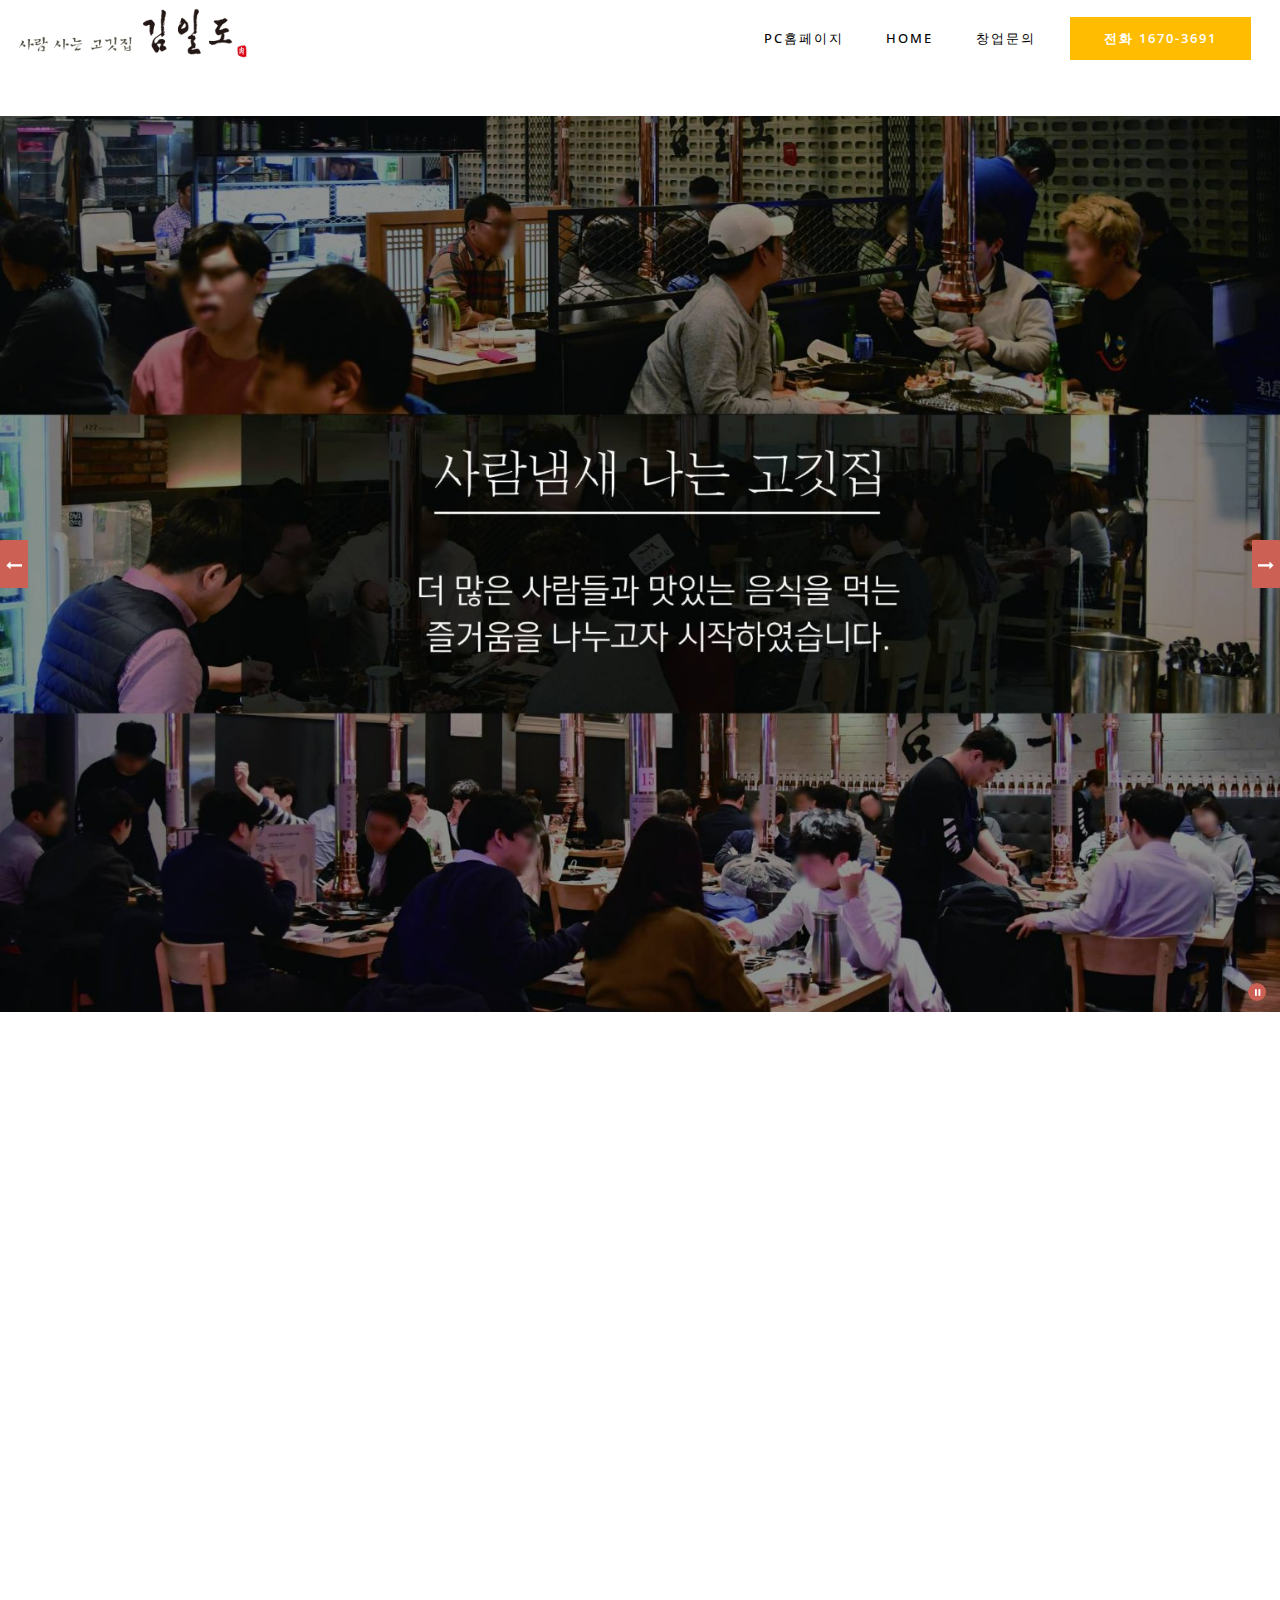
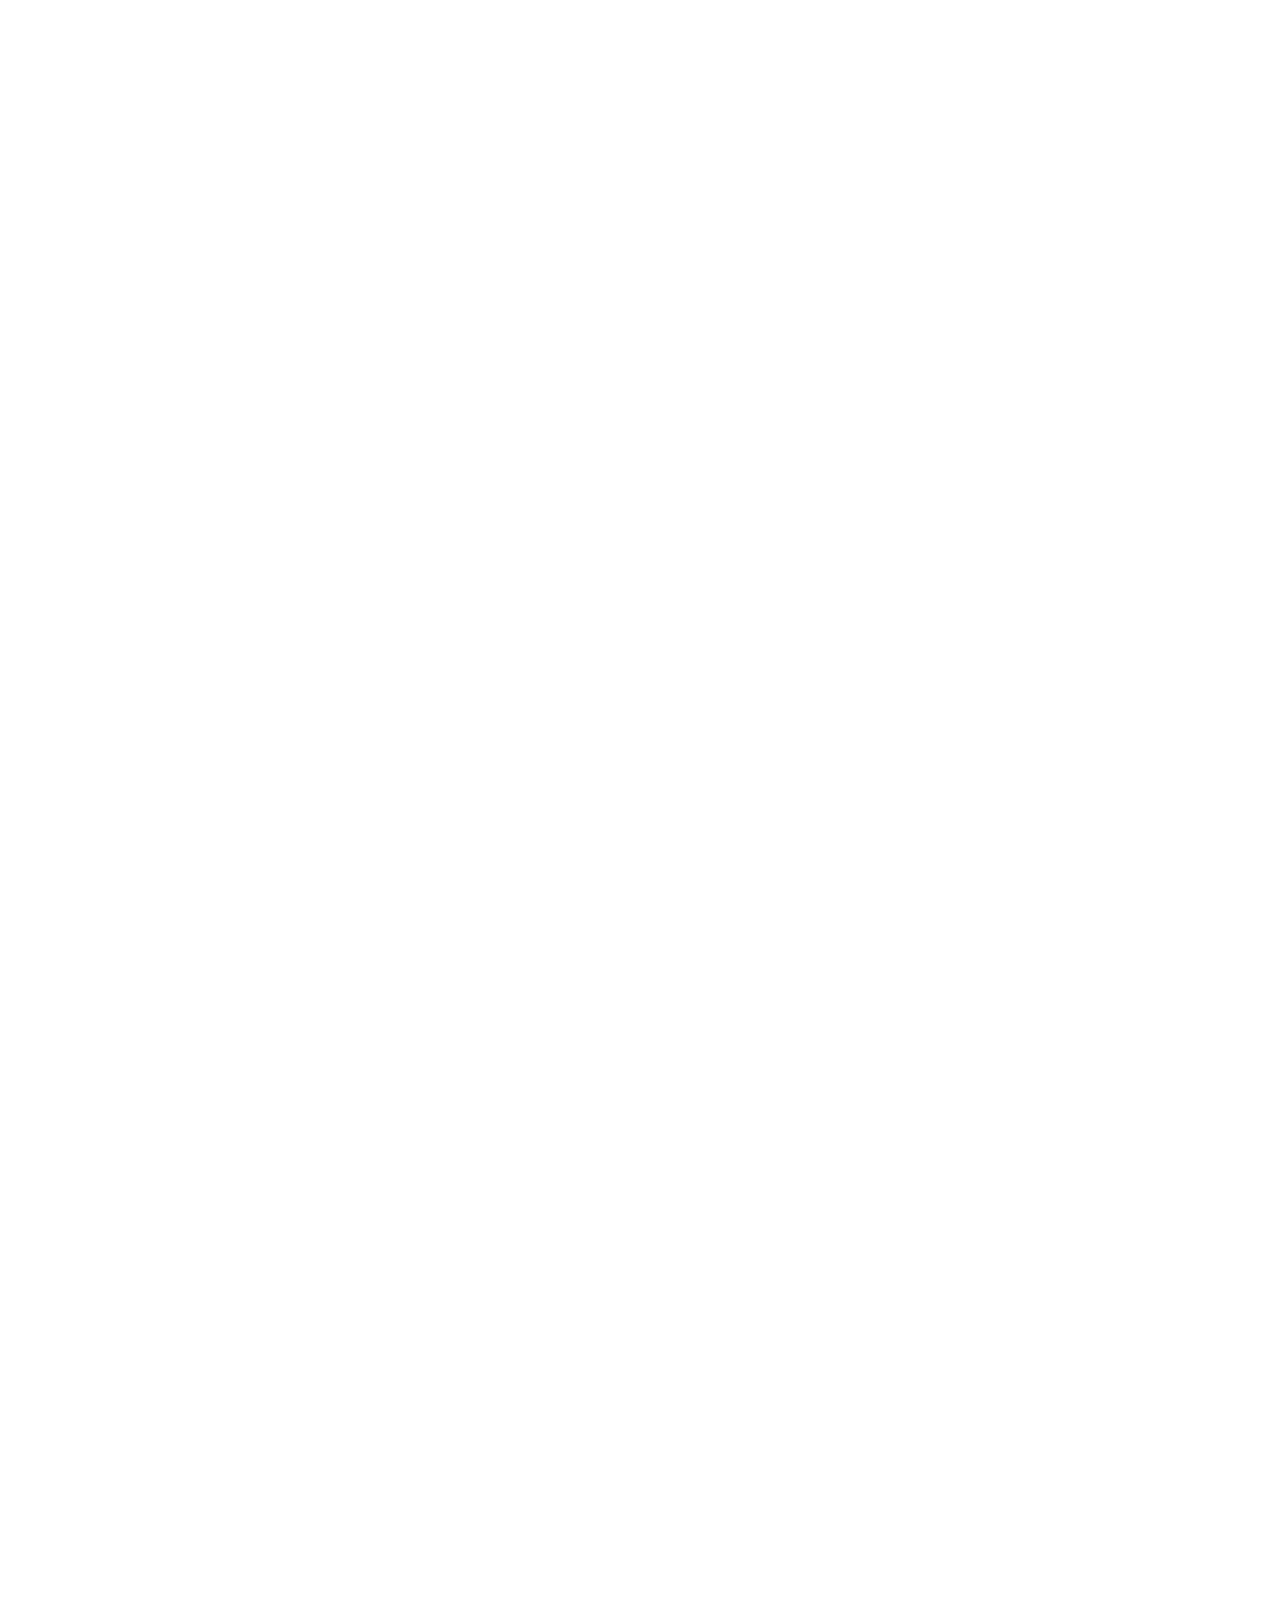
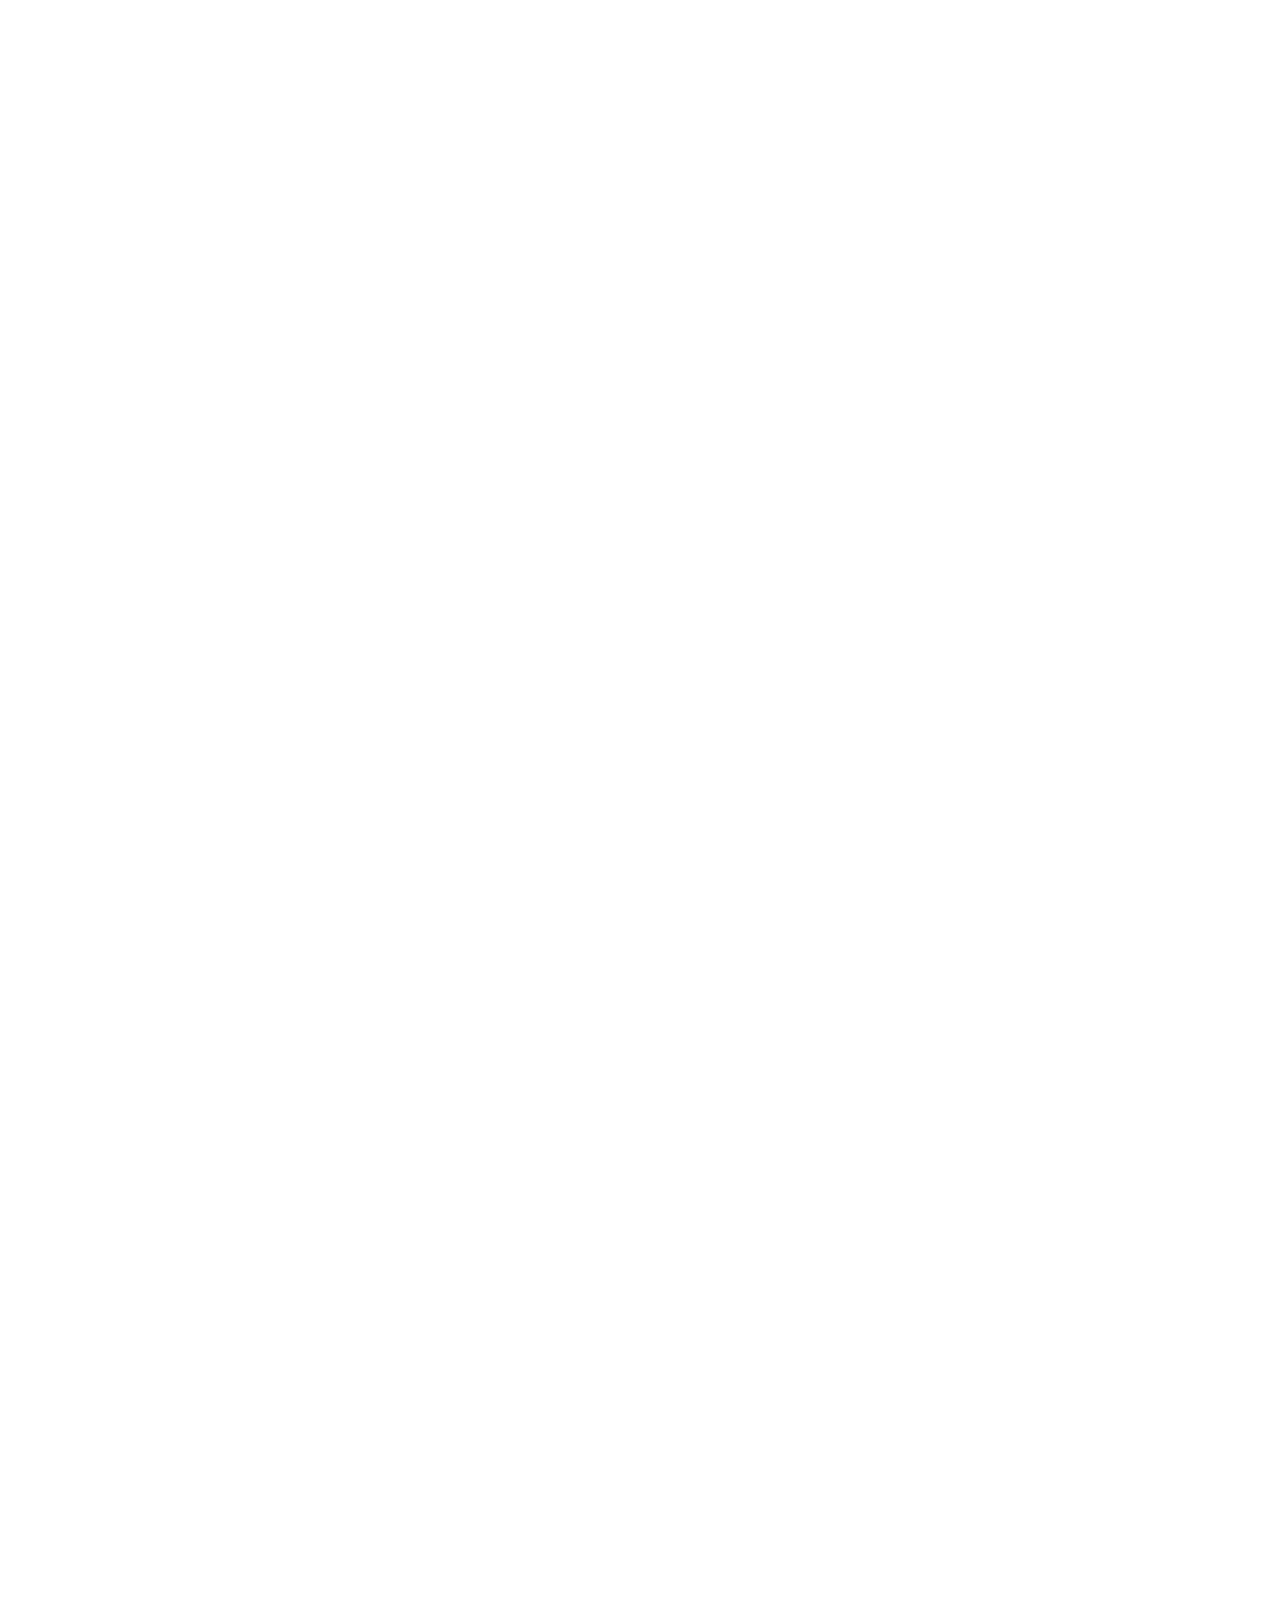
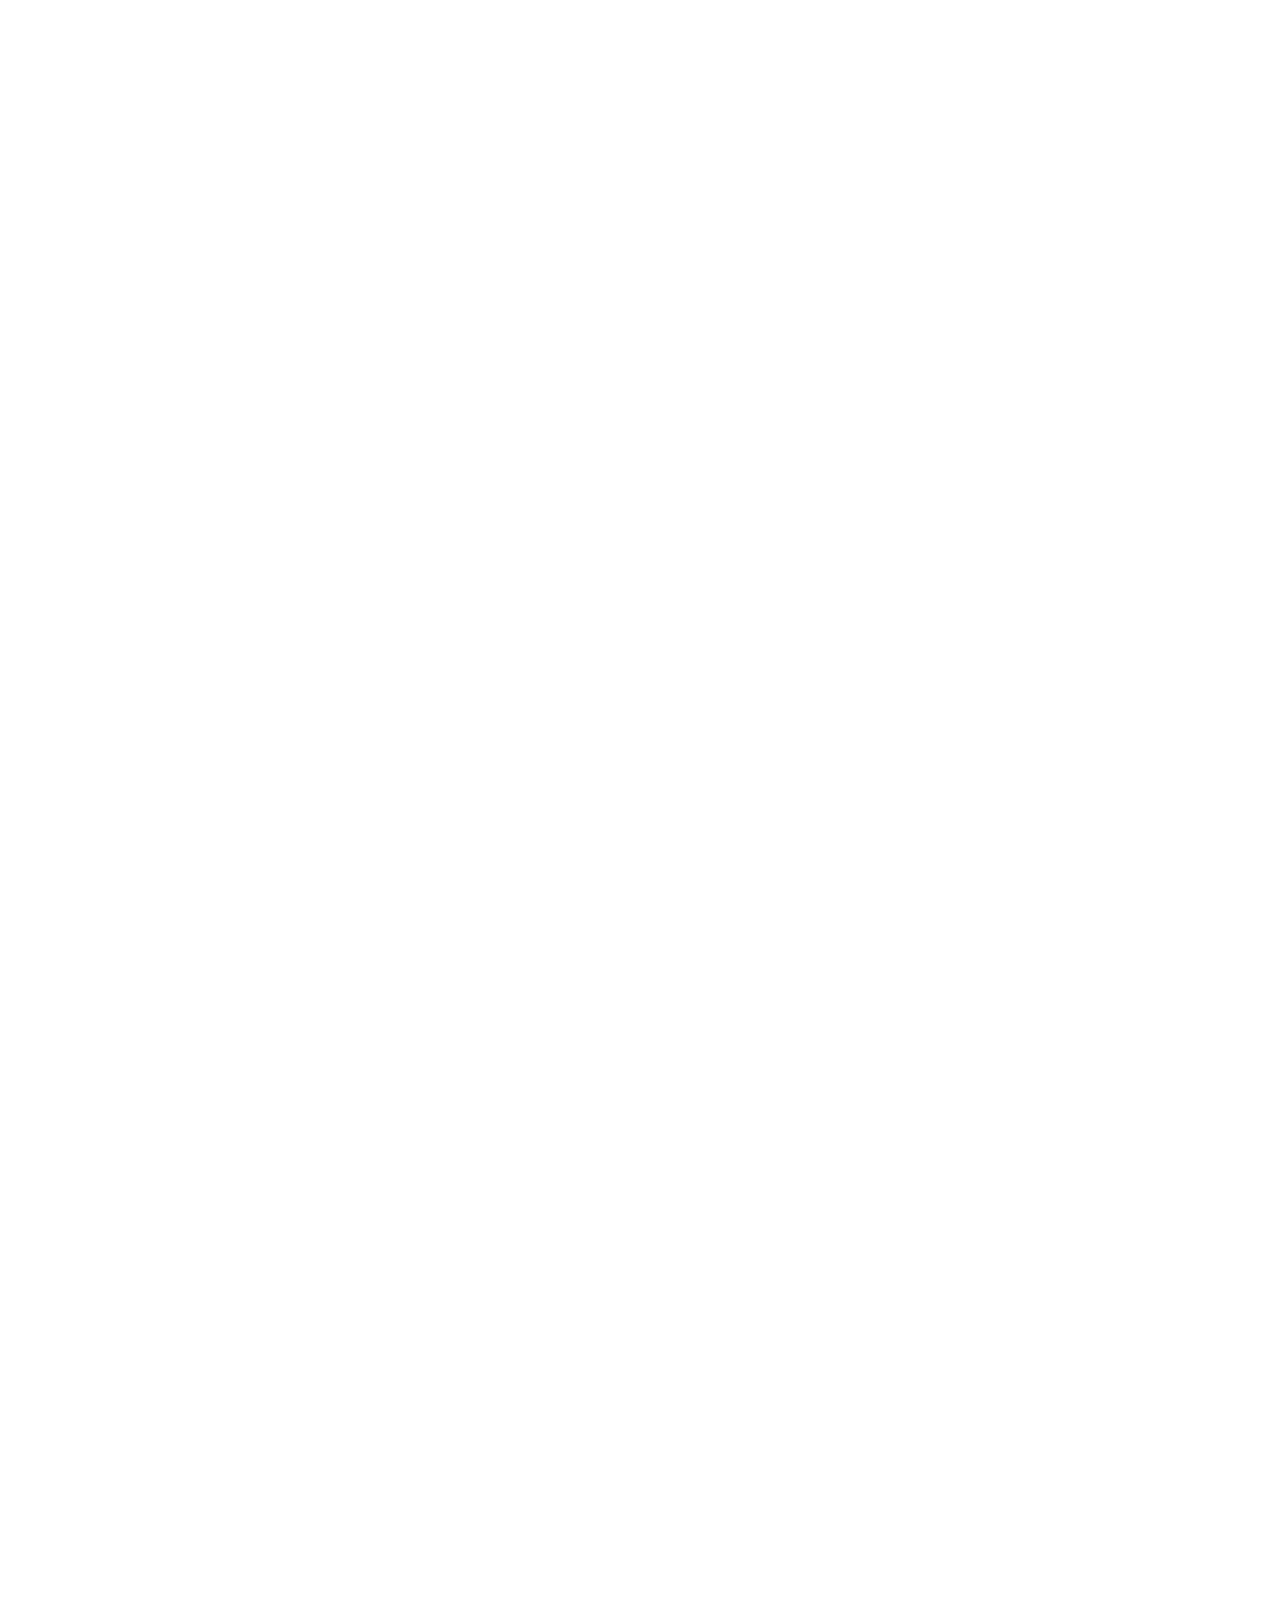
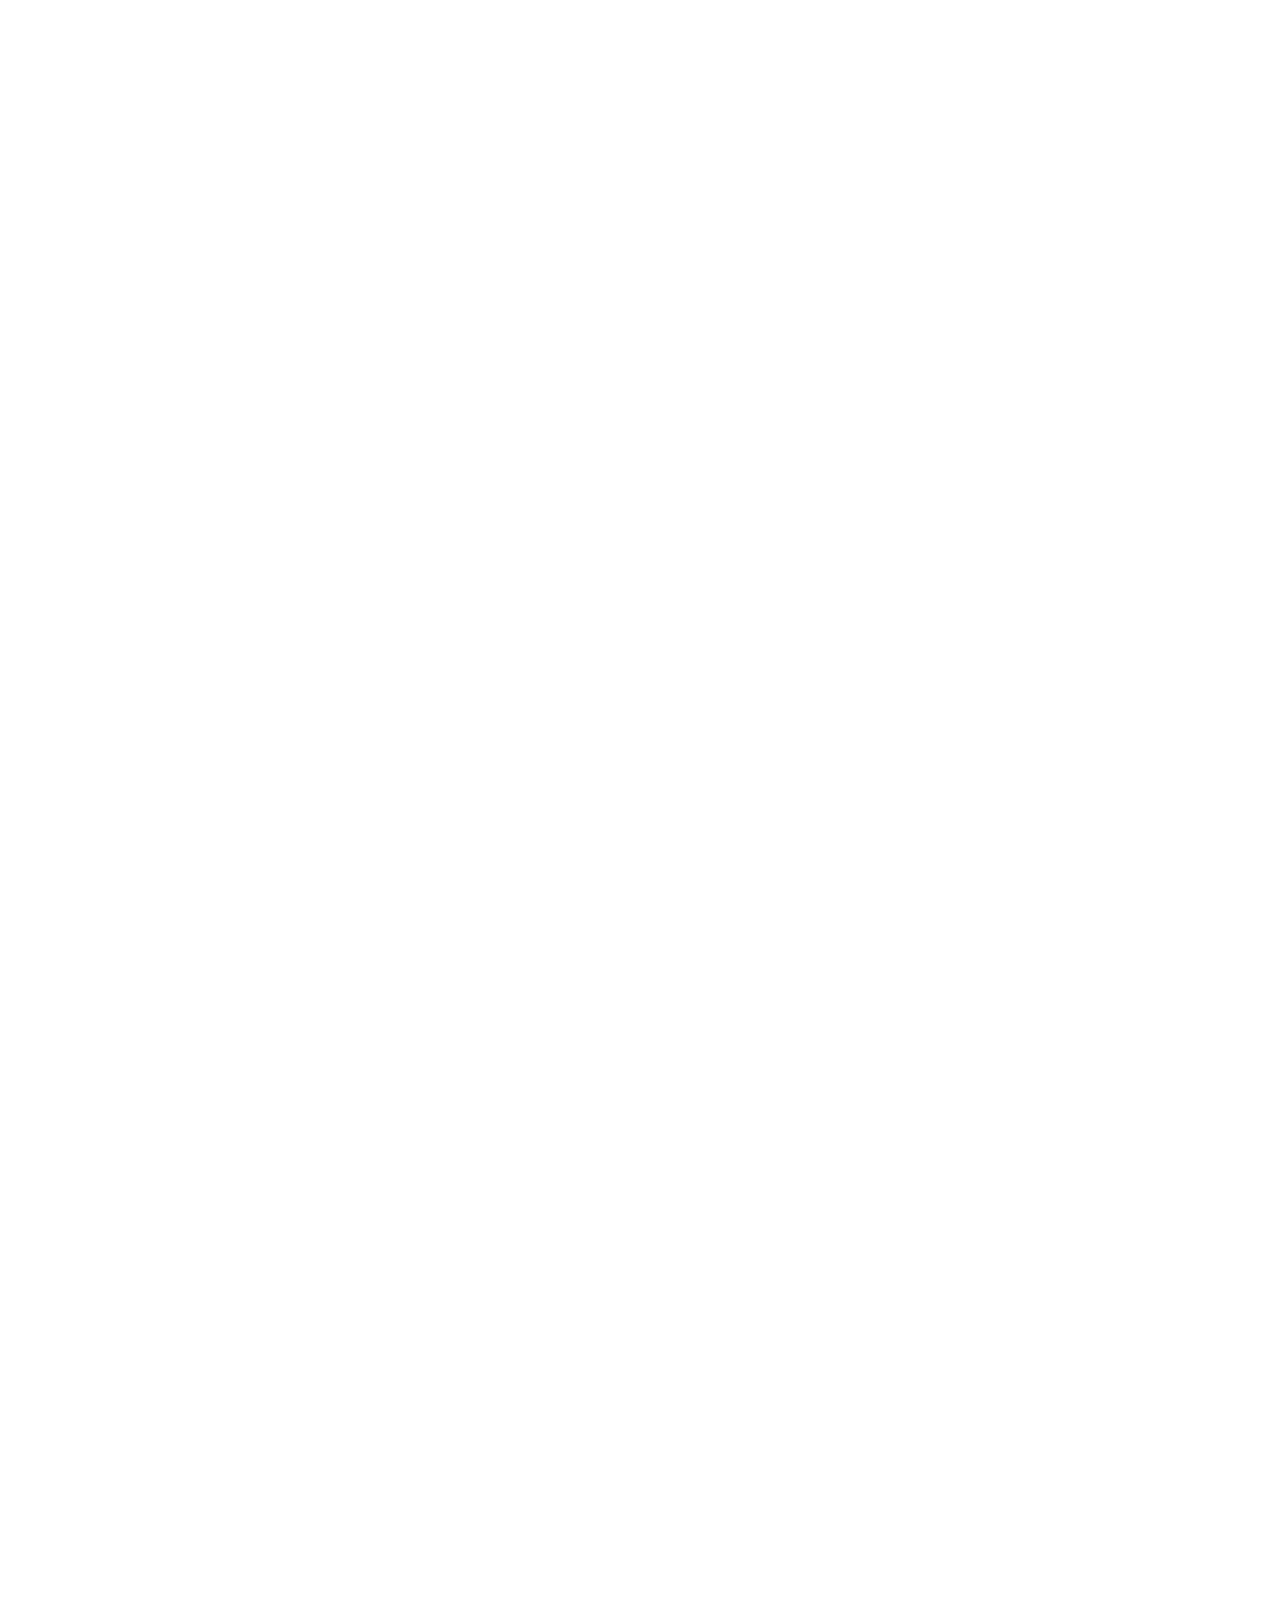
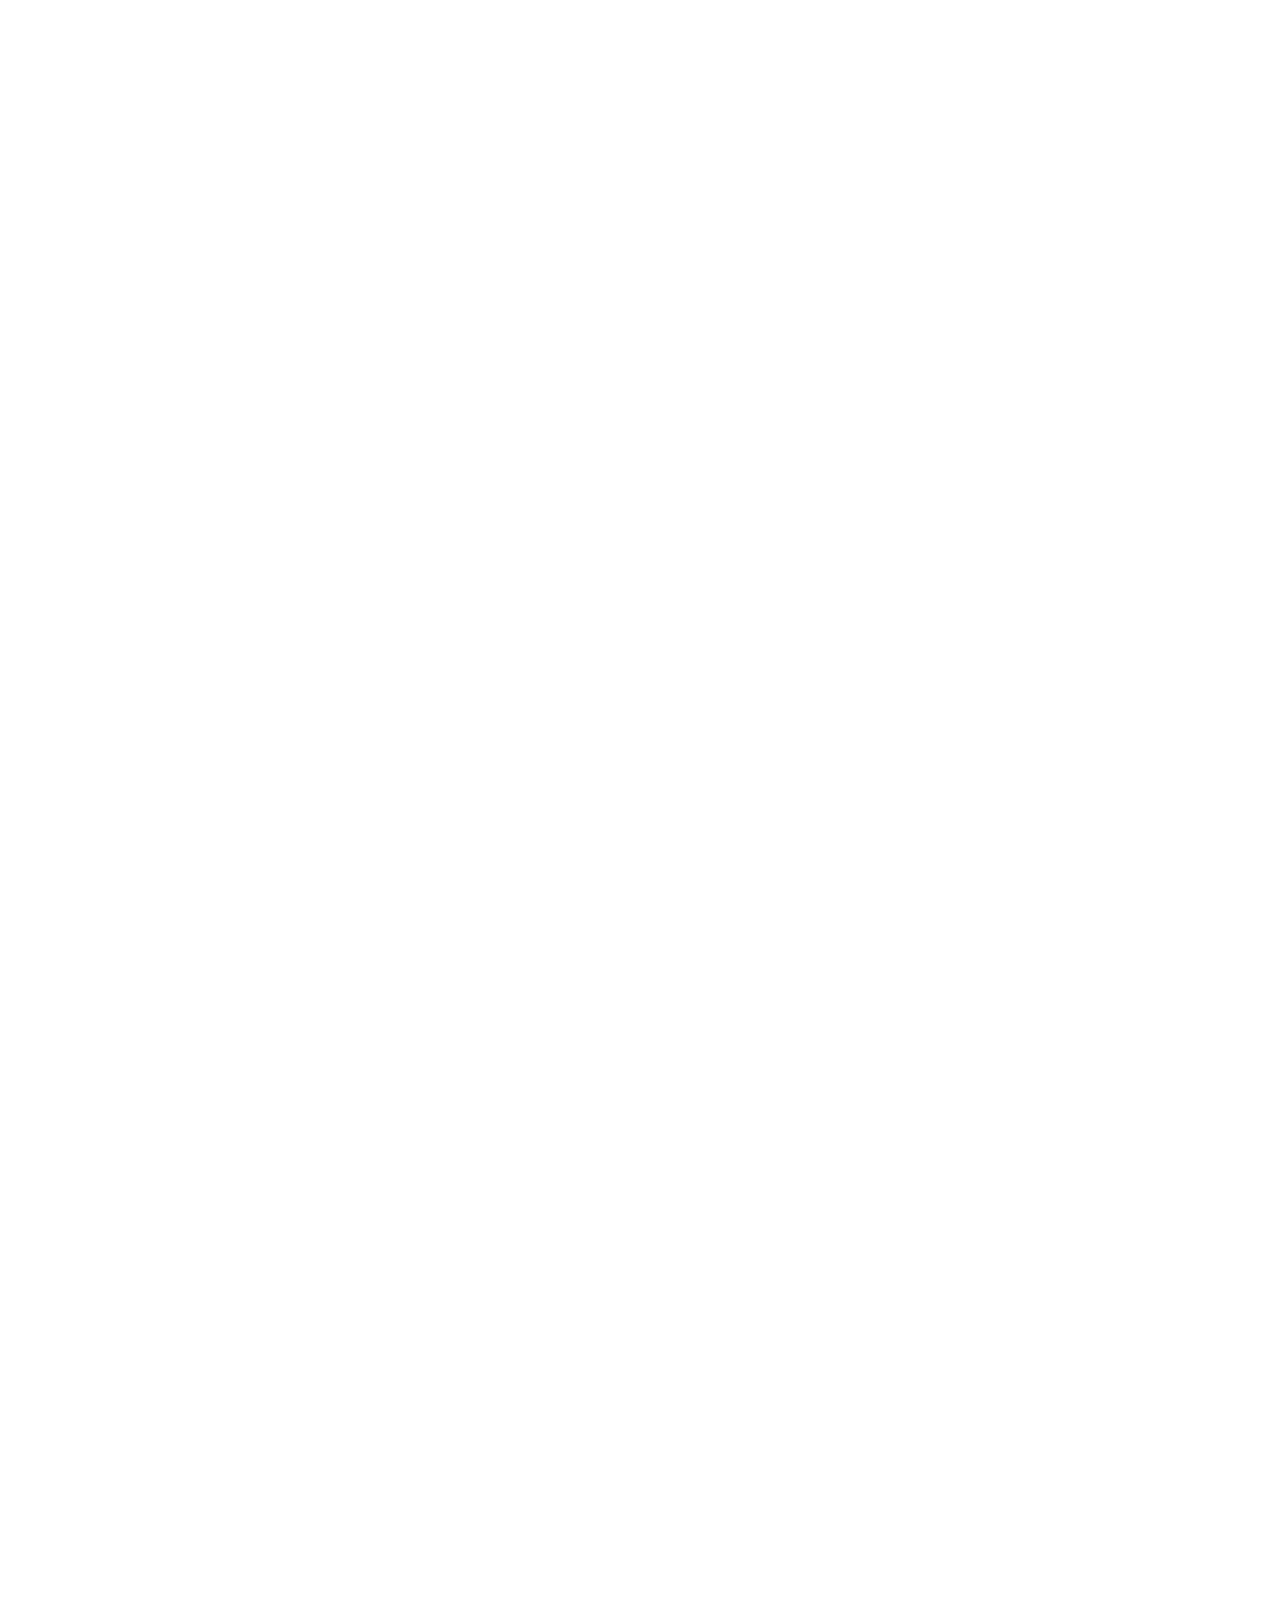
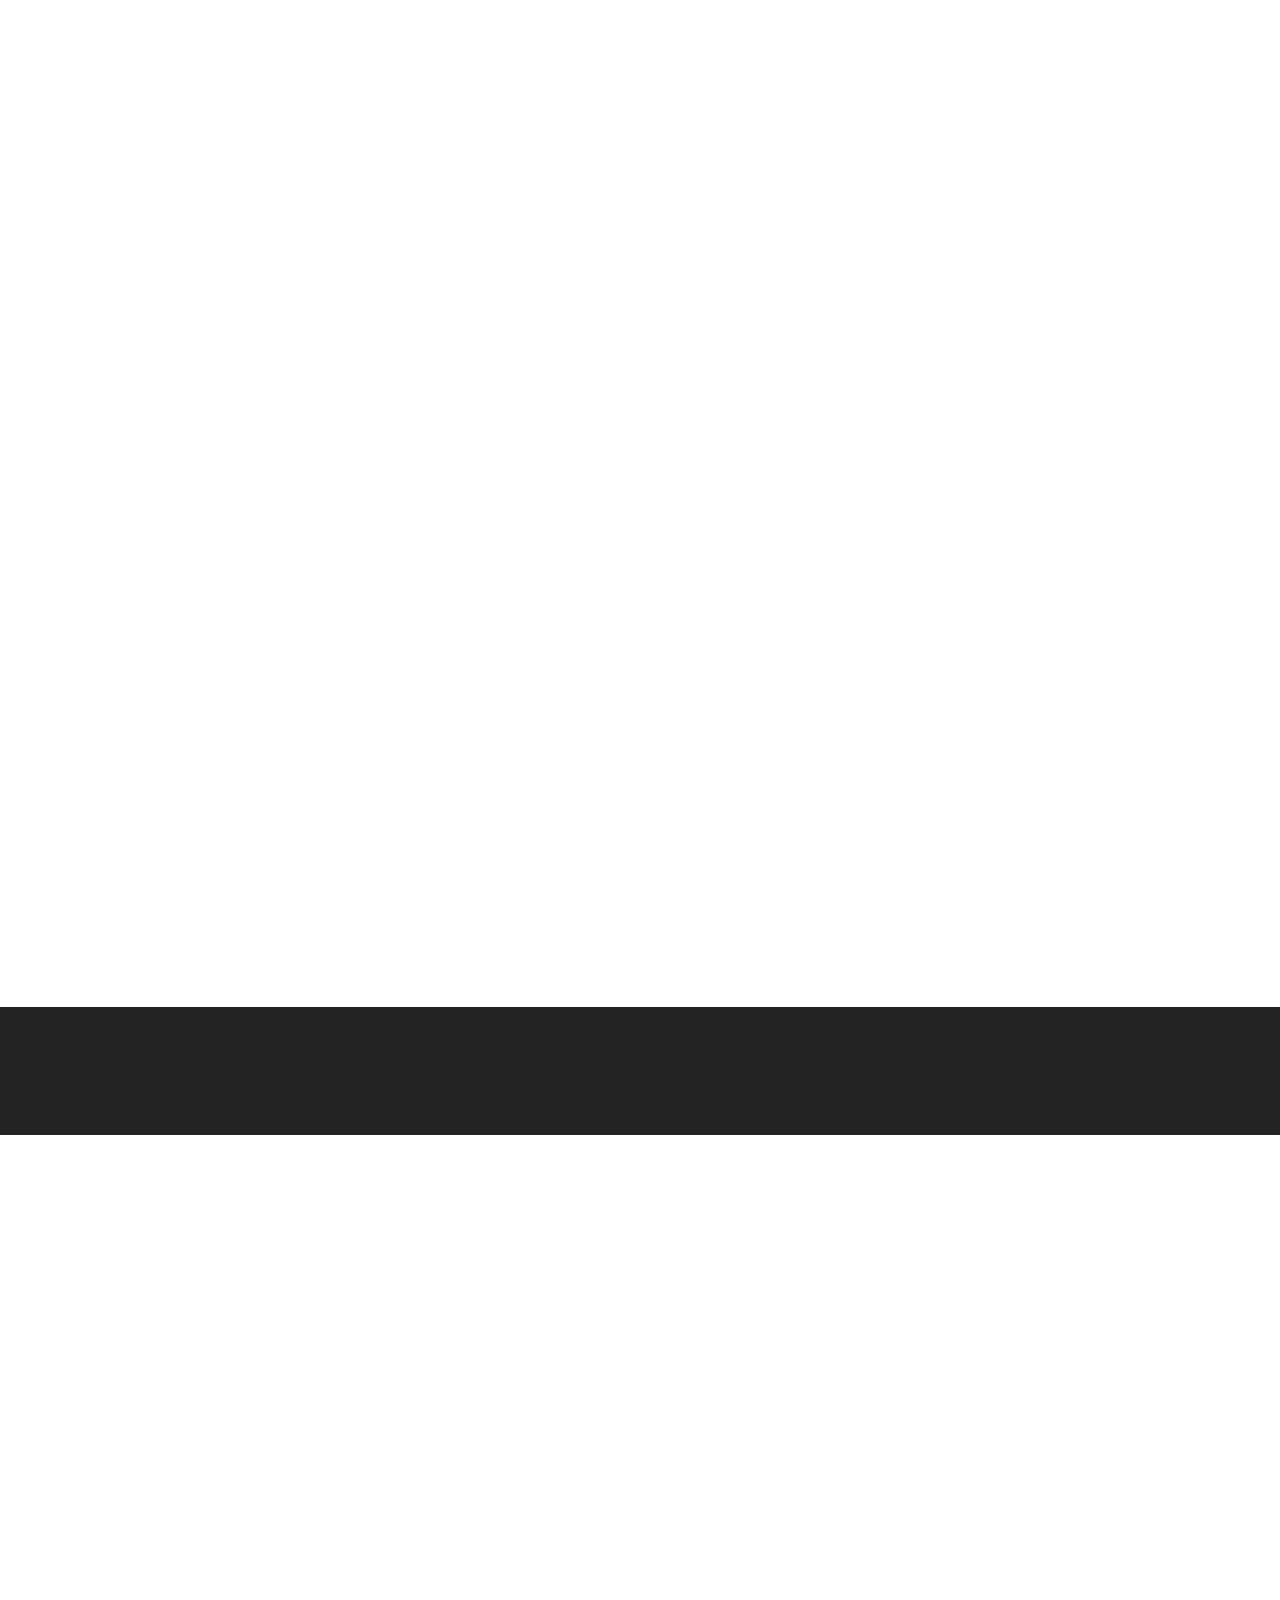
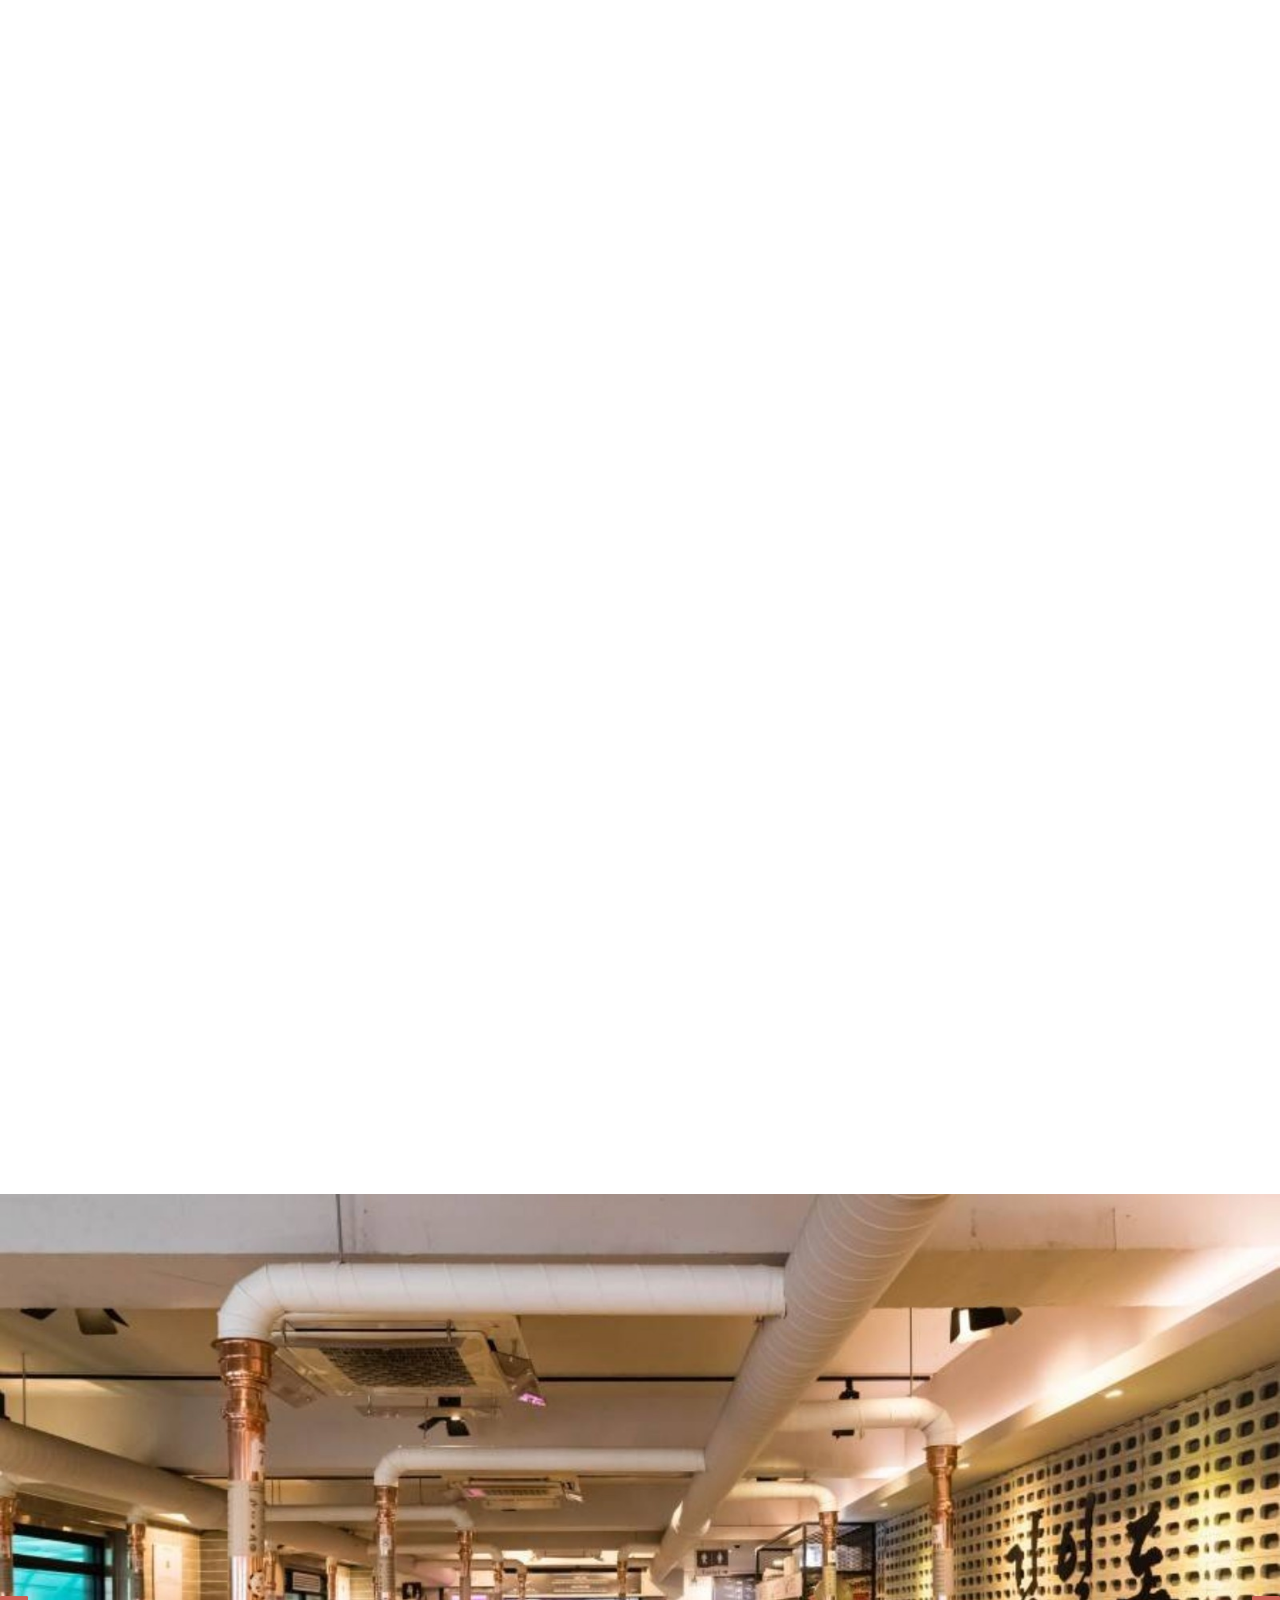
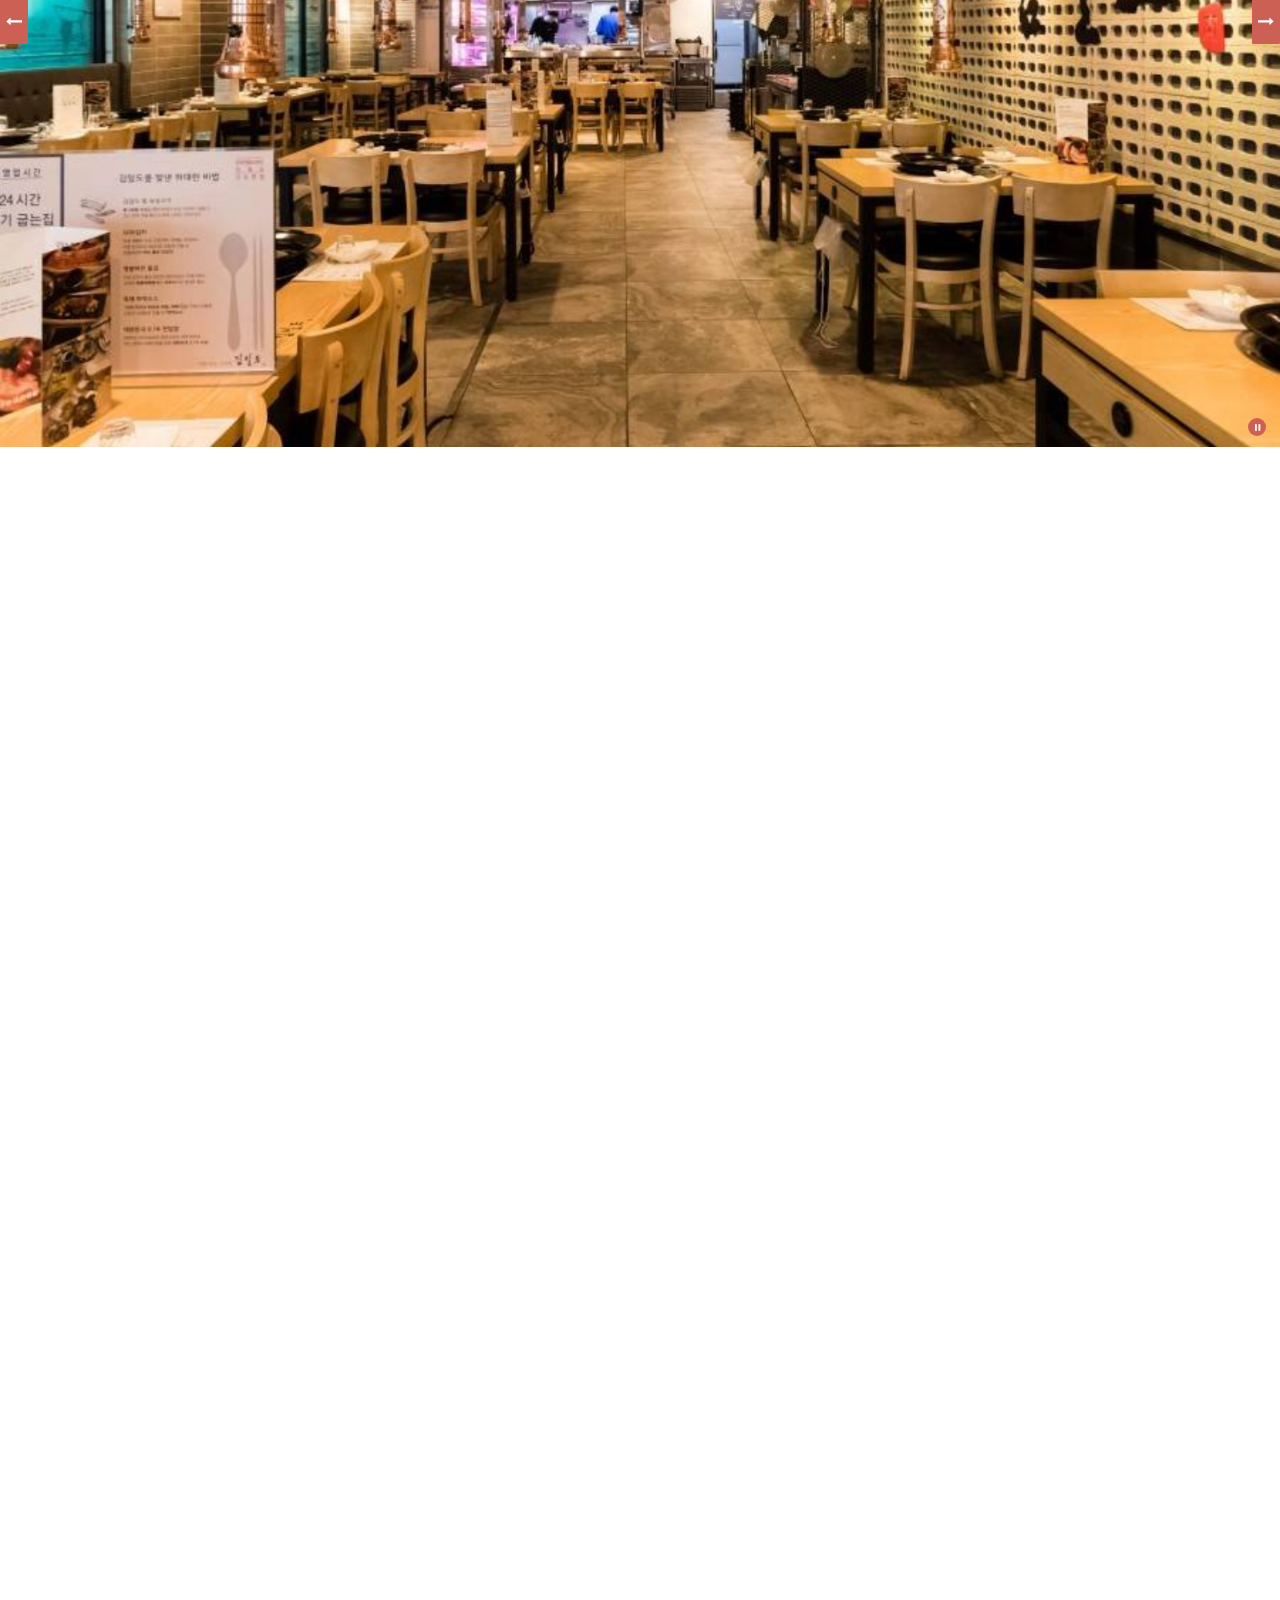
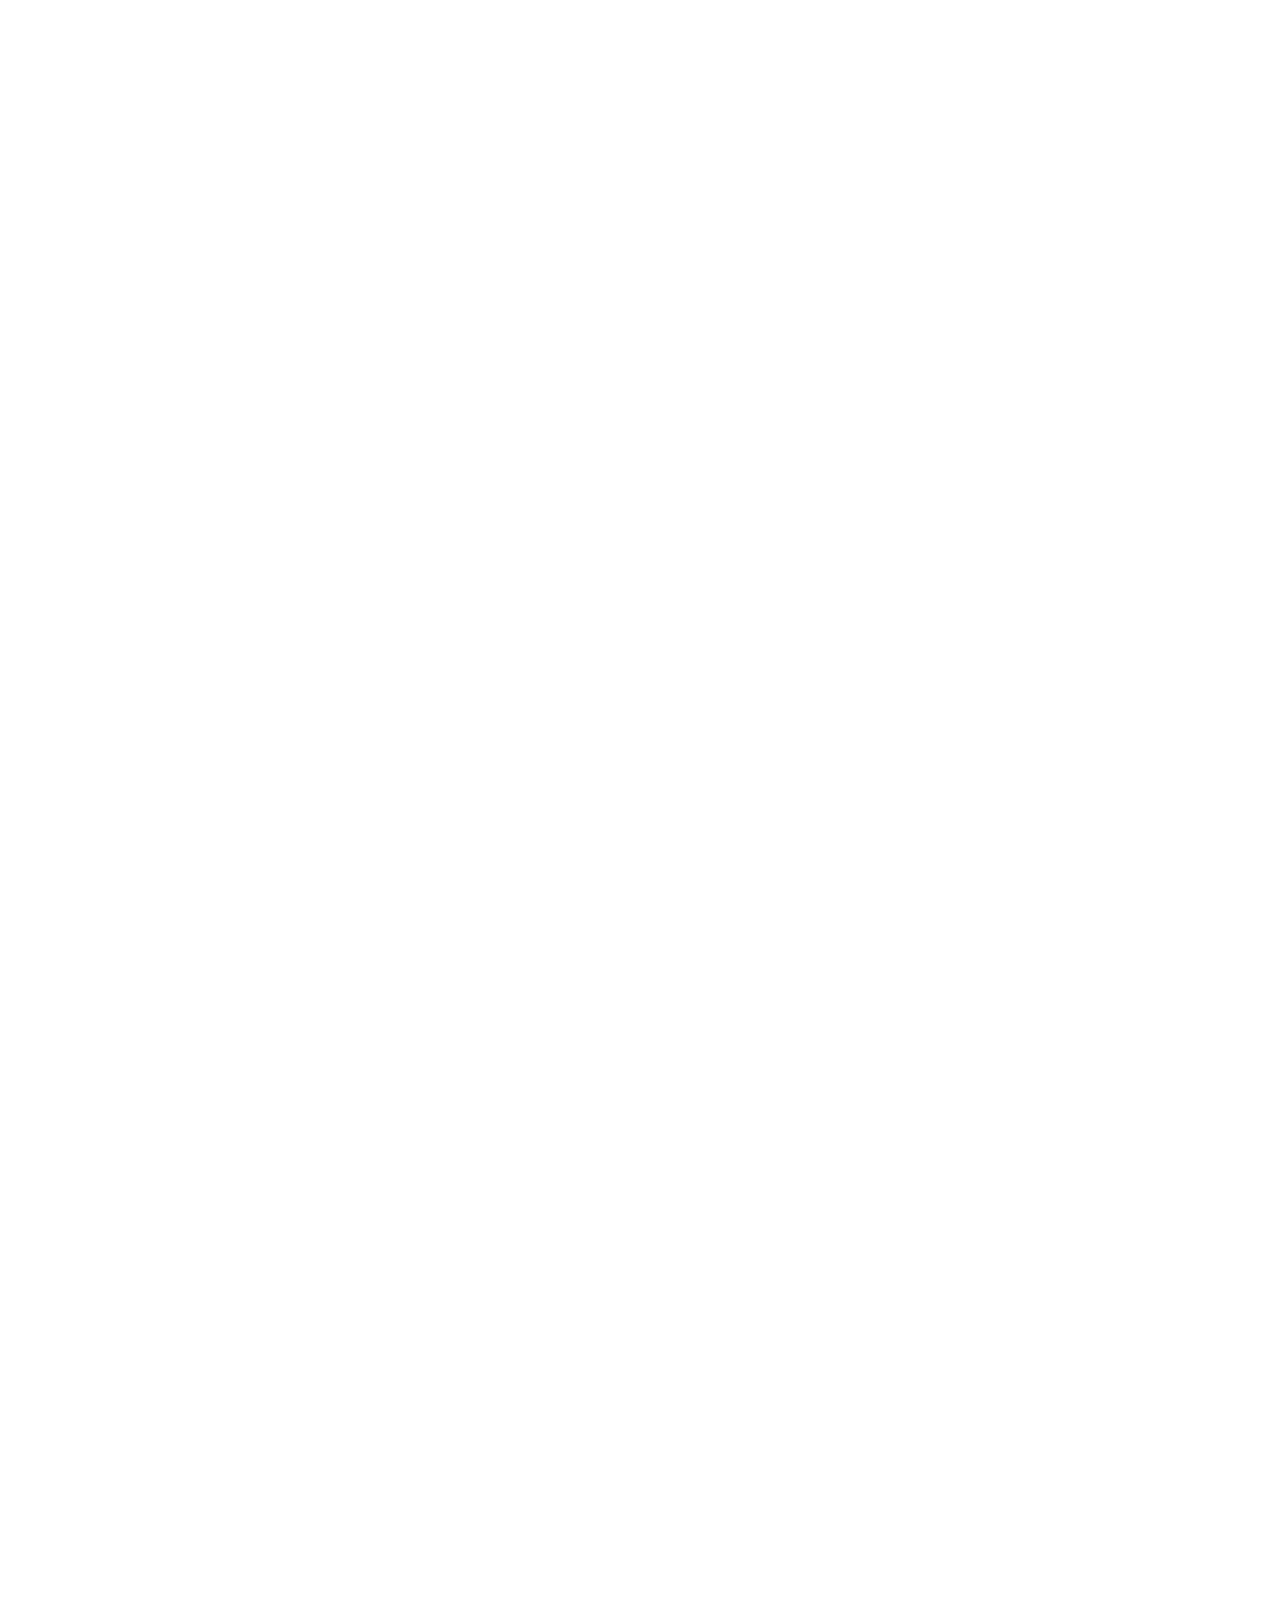
<file: index.html>
<!DOCTYPE html>
<html >
<head>
  <!-- Site made with Mobirise Website Builder v4.7.2, https://mobirise.com -->
  <meta charset="UTF-8">
  <meta http-equiv="X-UA-Compatible" content="IE=edge">
  <meta name="generator" content="Mobirise v4.7.2, mobirise.com">
  <meta name="viewport" content="width=device-width, initial-scale=1, minimum-scale=1">
  <link rel="shortcut icon" href="assets/images/640x480.png" type="image/x-icon">
  <meta name="description" content="">
  <title>Home</title>
  <link rel="stylesheet" href="assets/web/assets/mobirise-icons/mobirise-icons.css">
  <link rel="stylesheet" href="assets/tether/tether.min.css">
  <link rel="stylesheet" href="assets/bootstrap/css/bootstrap.min.css">
  <link rel="stylesheet" href="assets/bootstrap/css/bootstrap-grid.min.css">
  <link rel="stylesheet" href="assets/bootstrap/css/bootstrap-reboot.min.css">
  <link rel="stylesheet" href="assets/dropdown/css/style.css">
  <link rel="stylesheet" href="assets/animate.css/animate.min.css">
  <link rel="stylesheet" href="assets/theme/css/style.css">
  <link rel="stylesheet" href="assets/wowslider-init/style.css">
  <link rel="stylesheet" href="assets/mobirise/css/mbr-additional.css" type="text/css">
  
  
  <!-- Facebook Pixel Code -->
<script>
!function(f,b,e,v,n,t,s){if(f.fbq)return;n=f.fbq=function(){n.callMethod?
n.callMethod.apply(n,arguments):n.queue.push(arguments)};if(!f._fbq)f._fbq=n;
n.push=n;n.loaded=!0;n.version='2.0';n.queue=[];t=b.createElement(e);t.async=!0;
t.src=v;s=b.getElementsByTagName(e)[0];s.parentNode.insertBefore(t,s)}(window,
document,'script','https://connect.facebook.net/en_US/fbevents.js');
fbq('init', '334374096729986');
fbq('track', 'PageView');
</script>
<noscript><img height="1" width="1" style="display:none"
src="https://www.facebook.com/tr?id=334374096729986&ev=PageView&noscript=1"
/></noscript>
<!-- DO NOT MODIFY -->
<!-- End Facebook Pixel Code -->
<link rel="stylesheet" href = "assets/wowslider-init/boundary/style.css"></link><link rel="stylesheet" href = "assets/wowslider-init/boundary/style.css"></link></head>
<body>

<!-- Google Analytics -->
<!-- Global site tag (gtag.js) - Google Analytics -->
<script async src="https://www.googletagmanager.com/gtag/js?id=UA-93839439-11"></script>
<script>
  window.dataLayer = window.dataLayer || [];
  function gtag(){dataLayer.push(arguments);}
  gtag('js', new Date());

  gtag('config', 'UA-93839439-11');
</script>
<!-- /Google Analytics -->


  <section class="menu cid-qKVylOZzuR" once="menu" id="menu2-1l">

    
    

    <nav class="navbar navbar-dropdown navbar-fixed-top navbar-expand-lg">
        <div class="navbar-brand">
            <span class="navbar-logo">
                <a href="index.html">
                    <img src="assets/images/640x480.png" alt="Mobirise" title="" style="height: 3.8rem;">
                </a>
            </span>
            
        </div>
        <button class="navbar-toggler" type="button" data-toggle="collapse" data-target="#navbarSupportedContent" aria-controls="navbarNavAltMarkup" aria-expanded="false" aria-label="Toggle navigation">
            <div class="hamburger">
                <span></span>
                <span></span>
                <span></span>
                <span></span>
            </div>
        </button>
      <div class="collapse navbar-collapse" id="navbarSupportedContent">
            <ul class="navbar-nav nav-dropdown" data-app-modern-menu="true"><li class="nav-item">
                    <a class="nav-link link text-black display-4" href="http://kimildo.com/">PC홈페이지</a>
                </li><li class="nav-item"><a class="nav-link link text-black display-4" href="index.html" target="_blank">HOME</a></li>
                
                <li class="nav-item">
                    <a class="nav-link link text-black display-4" href="db.html">창업문의</a>
                </li></ul>
            <div class="navbar-buttons mbr-section-btn"><a class="btn btn-md btn-primary display-4" href="tel:1670-3691">전화 1670-3691</a></div>
      </div>
    </nav>
</section>

<section class="mbr-section content2 cid-qMeovtK7iT" id="content2-3n">

    

    <div class="container">
        <div class="row justify-content-center">
            <div class="col-md-8 col-sm-12 text-section">
                <h1 class="mbr-fonts-style mbr-title align-left pb-3 display-2">WHY I LIKE PHOTOGRAPHY<br></h1>
                <h1 class="mbr-fonts-style mbr-text align-left display-7"></h1>
            </div>
        </div>
    </div>
</section>

<section class="mbr-wowslider-container mbr-section mbr-section__container carousel slide mbr-section-nopadding mbr-wowslider-container--boundary" data-ride="carousel" data-keyboard="false" data-wrap="true" data-interval="false" id="wowslider-3l" data-rv-view="4" style="background-color: rgb(255, 255, 255);">
    <div class="mbr-wowslider">
        <div class="ws_images">
            <ul>
                <li>
                    
                    <img src="assets/images/1-1542x1080.jpg" alt="title 1" title="title 1"> text 1
                </li><li>
                    
                    <img src="assets/images/2-1542x1080.jpg" alt="title 2" title="title 2"> text 2
                </li><li>
                    
                    <img src="assets/images/3-1542x1080.jpg" alt="title 3" title="title 3"> text 3
                </li><li>
                    
                    <img src="assets/images/4-1542x1080.jpg" alt="title 2" title="title 2"> text 2
                </li>
            </ul>
        </div>
        <div class="ws_bullets">
            <div>
                <a href="#" title="">
                    <span><img alt="slide1" src="assets/images/1-68x48.png"></span>
                </a><a href="#" title="">
                    <span><img alt="slide1" src="assets/images/2-68x48.png"></span>
                </a><a href="#" title="">
                    <span><img alt="slide1" src="assets/images/3-68x48.png"></span>
                </a><a href="#" title="">
                    <span><img alt="slide1" src="assets/images/4-68x48.png"></span>
                </a>
            </div>
        </div>
        <div class="ws_shadow"></div>
        <div class="mbr-wowslider-options">
            <div class="params" data-paddingbottom="0" data-anim-type="basic_linear" data-theme="boundary" data-autoplay="true" data-paddingtop="0" data-fullscreen="true" data-showbullets="false" data-timeout="3" data-duration="1.5" data-height="1080" data-width="1600" data-responsive="2" data-showcaptions="false" data-captionseffect="slide" data-hidecontrols="false"></div>
        </div>
</div></section>

<section class="content4 cid-qMecrVUV5b" id="image2-2a">

    

    <figure class="mbr-figure">
            <div class="image-block" style="width: 100%;">
                <img src="assets/images/1-1500x800.jpg" width="1400" alt="" title="">
            </div>
    </figure>
</section>

<section class="cid-qMecJyAEiw" id="video1-2c">

    
    
    <figure class="mbr-figure align-center">
        <div class="video-block" style="width: 66%;">
            <div><iframe class="mbr-embedded-video" src="https://www.youtube.com/embed/m34LDqa3NLo?rel=0&amp;amp;showinfo=0&amp;autoplay=0&amp;loop=0" width="1280" height="720" frameborder="0" allowfullscreen></iframe></div>
        </div>
    </figure>
</section>

<section class="content4 cid-qMecSS6emB" id="image2-2d">

    

    <figure class="mbr-figure">
            <div class="image-block" style="width: 100%;">
                <img src="assets/images/2-1500x800.jpg" width="1400" alt="" title="">
            </div>
    </figure>
</section>

<section class="content4 cid-qMecYgeYcg" id="image2-2e">

    

    <figure class="mbr-figure">
            <div class="image-block" style="width: 100%;">
                <img src="assets/images/1-1500x8000.jpg" width="1400" alt="" title="">
            </div>
    </figure>
</section>

<section class="content4 cid-qMecYN2hUD" id="image2-2f">

    

    <figure class="mbr-figure">
            <div class="image-block" style="width: 100%;">
                <img src="assets/images/3-1500x800.jpg" width="1400" alt="" title="">
            </div>
    </figure>
</section>

<section class="content4 cid-qMecZeS0Ca" id="image2-2g">

    

    <figure class="mbr-figure">
            <div class="image-block" style="width: 100%;">
                <img src="assets/images/2-1500x8001.jpg" width="1400" alt="" title="">
            </div>
    </figure>
</section>

<section class="content4 cid-qMecZF0z8W" id="image2-2h">

    

    <figure class="mbr-figure">
            <div class="image-block" style="width: 100%;">
                <img src="assets/images/kakaotalk-photo-2018-03-28-07-36-29-1500x800.jpg" width="1400" alt="" title="">
            </div>
    </figure>
</section>

<section class="content4 cid-qMed06cRgL" id="image2-2i">

    

    <figure class="mbr-figure">
            <div class="image-block" style="width: 100%;">
                <img src="assets/images/3-1500x8002.jpg" width="1400" alt="" title="">
            </div>
    </figure>
</section>

<section class="content4 cid-qMed0uWIFI" id="image2-2j">

    

    <figure class="mbr-figure">
            <div class="image-block" style="width: 100%;">
                <img src="assets/images/5-1500x800.jpg" width="1400" alt="" title="">
            </div>
    </figure>
</section>

<section class="content4 cid-qMed0UVOxO" id="image2-2k">

    

    <figure class="mbr-figure">
            <div class="image-block" style="width: 100%;">
                <img src="assets/images/4-1500x8003.jpg" width="1400" alt="" title="">
            </div>
    </figure>
</section>

<section class="content4 cid-qMed1l7amp" id="image2-2l">

    

    <figure class="mbr-figure">
            <div class="image-block" style="width: 100%;">
                <img src="assets/images/6-1500x800.jpg" width="1400" alt="" title="">
            </div>
    </figure>
</section>

<section class="content4 cid-qMedkzXm8W" id="image2-2m">

    

    <figure class="mbr-figure">
            <div class="image-block" style="width: 100%;">
                <img src="assets/images/5-1500x8004.jpg" width="1400" alt="" title="">
            </div>
    </figure>
</section>

<section class="content4 cid-qMedl0EdsL" id="image2-2n">

    

    <figure class="mbr-figure">
            <div class="image-block" style="width: 100%;">
                <img src="assets/images/7-1500x800.jpg" width="1400" alt="" title="">
            </div>
    </figure>
</section>

<section class="content4 cid-qMedlp4jxr" id="image2-2o">

    

    <figure class="mbr-figure">
            <div class="image-block" style="width: 100%;">
                <img src="assets/images/6-1500x8005.jpg" width="1400" alt="" title="">
            </div>
    </figure>
</section>

<section class="cid-qKVWzMWlFd" id="info1-1r">

    

    
    <div class="container text-center">
        <div class="row justify-content-center">
            <div class="col-md-8 section">
                <div class="section-title">
                    <h3 class="mbr-fonts-style mbr-section-title display-2">창업상담 문의하기</h3>
                </div>
            </div>
            <div class="col-md-4 mbr-section-btn"><a href="db.html" class="btn btn-info display-7"><span class="mbri-mobile mbr-iconfont mbr-iconfont-btn"></span>창업상담 문의</a></div>
        </div>
    </div>
</section>

<section class="content4 cid-qMeelTAR4Q" id="image2-2q">

    

    <figure class="mbr-figure">
            <div class="image-block" style="width: 100%;">
                <img src="assets/images/8-1500x800.jpg" width="1400" alt="" title="">
            </div>
    </figure>
</section>

<section class="cid-qMef0Fp3aq" id="video1-2r">

    
    
    <figure class="mbr-figure align-center">
        <div class="video-block" style="width: 66%;">
            <div><iframe class="mbr-embedded-video" src="https://www.youtube.com/embed/is8Na-TJ-kY?rel=0&amp;amp;showinfo=0&amp;autoplay=0&amp;loop=0" width="1280" height="720" frameborder="0" allowfullscreen></iframe></div>
        </div>
    </figure>
</section>

<section class="content4 cid-qMeffeRkiS" id="image2-2t">

    

    <figure class="mbr-figure">
            <div class="image-block" style="width: 100%;">
                <img src="assets/images/2800x560.jpg" width="1400" alt="" title="">
            </div>
    </figure>
</section>

<section class="mbr-wowslider-container mbr-section mbr-section__container carousel slide mbr-section-nopadding mbr-wowslider-container--boundary" data-ride="carousel" data-keyboard="false" data-wrap="true" data-interval="false" id="wowslider-13" data-rv-view="56" style="background-color: rgb(255, 255, 255);">
    <div class="mbr-wowslider">
        <div class="ws_images">
            <ul>
                <li>
                    
                    <img src="assets/images/batch-1-1600x1066.jpg" alt="title 1" title="title 1"> text 1
                </li><li>
                    
                    <img src="assets/images/01i8335-1600x1067.jpg" alt="title 2" title="title 2"> text 2
                </li><li>
                    
                    <img src="assets/images/01i9266-4-1600x1066.jpg" alt="title 3" title="title 3"> text 3
                </li><li>
                    
                    <img src="assets/images/01i8360-1600x1066.jpg" alt="title 2" title="title 2"> text 2
                </li><li>
                    
                    <img src="assets/images/batch-1600x1066.jpg" alt="title 2" title="title 2"> text 2
                </li>
            </ul>
        </div>
        <div class="ws_bullets">
            <div>
                <a href="#" title="">
                    <span><img alt="slide1" src="assets/images/batch-1-72x48.png"></span>
                </a><a href="#" title="">
                    <span><img alt="slide1" src="assets/images/01i8335-71x47.png"></span>
                </a><a href="#" title="">
                    <span><img alt="slide1" src="assets/images/01i9266-4-72x48.png"></span>
                </a><a href="#" title="">
                    <span><img alt="slide1" src="assets/images/01i8360-72x48.png"></span>
                </a><a href="#" title="">
                    <span><img alt="slide1" src="assets/images/batch-72x48.png"></span>
                </a>
            </div>
        </div>
        <div class="ws_shadow"></div>
        <div class="mbr-wowslider-options">
            <div class="params" data-paddingbottom="0" data-anim-type="basic_linear" data-theme="boundary" data-autoplay="true" data-paddingtop="0" data-fullscreen="true" data-showbullets="false" data-timeout="2" data-duration="1" data-height="1080" data-width="1600" data-responsive="2" data-showcaptions="false" data-captionseffect="slide" data-hidecontrols="false"></div>
        </div>
</div></section>

<section class="content4 cid-qMef7ispbz" id="image2-2s">

    

    <figure class="mbr-figure">
            <div class="image-block" style="width: 100%;">
                <img src="assets/images/2800x5606.jpg" width="1400" alt="" title="">
            </div>
    </figure>
</section>

<section class="content4 cid-qMefmQhtc9" id="image2-2u">

    

    <figure class="mbr-figure">
            <div class="image-block" style="width: 100%;">
                <img src="assets/images/kakaotalk-photo-2018-03-14-21-24-42-2800x1400.jpg" width="1400" alt="" title="">
            </div>
    </figure>
</section>

<section class="content4 cid-qMefnc4nEN" id="image2-2v">

    

    <figure class="mbr-figure">
            <div class="image-block" style="width: 100%;">
                <img src="assets/images/2800x5607.jpg" width="1400" alt="" title="">
            </div>
    </figure>
</section>

<section class="content4 cid-qMefnzp4Xs" id="image2-2w">

    

    <figure class="mbr-figure">
            <div class="image-block" style="width: 100%;">
                <img src="assets/images/1-2800x1866.jpg" width="1400" alt="" title="">
            </div>
    </figure>
</section>

<section class="content4 cid-qMefnWwpwk" id="image2-2x">

    

    <figure class="mbr-figure">
            <div class="image-block" style="width: 100%;">
                <img src="assets/images/2-2800x1866.jpg" width="1400" alt="" title="">
            </div>
    </figure>
</section>

<section class="cid-qKW2HXF0Pc" id="info1-1s">

    

    
    <div class="container text-center">
        <div class="row justify-content-center">
            <div class="col-md-8 section">
                <div class="section-title">
                    <h3 class="mbr-fonts-style mbr-section-title display-2">창업상담 문의하기</h3>
                </div>
            </div>
            <div class="col-md-4 mbr-section-btn"><a href="db.html" class="btn btn-info display-7"><span class="mbri-mobile mbr-iconfont mbr-iconfont-btn"></span>창업상담 문의</a></div>
        </div>
    </div>
</section>

<section class="content4 cid-qMefO3catc" id="image2-2z">

    

    <figure class="mbr-figure">
            <div class="image-block" style="width: 100%;">
                <img src="assets/images/2800x5608.jpg" width="1400" alt="" title="">
            </div>
    </figure>
</section>

<section class="content4 cid-qMefTU6zyr" id="image2-30">

    

    <figure class="mbr-figure">
            <div class="image-block" style="width: 100%;">
                <img src="assets/images/1-2800x466.jpg" width="1400" alt="" title="">
            </div>
    </figure>
</section>

<section class="content4 cid-qMefVWLoR4" id="image2-31">

    

    <figure class="mbr-figure">
            <div class="image-block" style="width: 100%;">
                <img src="assets/images/2-2800x466.jpg" width="1400" alt="" title="">
            </div>
    </figure>
</section>

<section class="cid-qMehz8DviR" id="info1-3c">

    

    
    <div class="container text-center">
        <div class="row justify-content-center">
            <div class="col-md-8 section">
                <div class="section-title">
                    <h3 class="mbr-fonts-style mbr-section-title display-2"></h3>
                </div>
            </div>
            <div class="col-md-4 mbr-section-btn"><a href="https://blog.naver.com/ruinrose8/221174899971" class="btn btn-primary display-4">
                    <span class="mbri-preview mbr-iconfont mbr-iconfont-btn"></span>블로그 보기</a></div>
        </div>
    </div>
</section>

<section class="content4 cid-qMegtmGoGl" id="image2-34">

    

    <figure class="mbr-figure">
            <div class="image-block" style="width: 100%;">
                <img src="assets/images/3-2800x466.jpg" width="1400" alt="" title="">
            </div>
    </figure>
</section>

<section class="cid-qMehZFA5tw" id="info1-3d">

    

    
    <div class="container text-center">
        <div class="row justify-content-center">
            <div class="col-md-8 section">
                <div class="section-title">
                    <h3 class="mbr-fonts-style mbr-section-title display-2"></h3>
                </div>
            </div>
            <div class="col-md-4 mbr-section-btn"><a href="https://blog.naver.com/yogiwalker/221196215678" class="btn btn-primary display-4">
                    <span class="mbri-preview mbr-iconfont mbr-iconfont-btn"></span>블로그 보기</a></div>
        </div>
    </div>
</section>

<section class="content4 cid-qMeikmOJ98" id="image2-3e">

    

    <figure class="mbr-figure">
            <div class="image-block" style="width: 100%;">
                <img src="assets/images/2800x5609.jpg" width="1400" alt="" title="">
            </div>
    </figure>
</section>

<section class="content4 cid-qMeikPmTjO" id="image2-3f">

    

    <figure class="mbr-figure">
            <div class="image-block" style="width: 100%;">
                <img src="assets/images/1-1500x2000.jpg" width="1400" alt="" title="">
            </div>
    </figure>
</section>

<section class="cid-qMeiwQHual" id="info1-3h">

    

    
    <div class="container text-center">
        <div class="row justify-content-center">
            <div class="col-md-8 section">
                <div class="section-title">
                    <h3 class="mbr-fonts-style mbr-section-title display-2"></h3>
                </div>
            </div>
            <div class="col-md-4 mbr-section-btn"><a href="http://www.fnnews.com/news/201802281358537580" class="btn btn-primary display-4">
                    <span class="mbri-preview mbr-iconfont mbr-iconfont-btn"></span>기사 보기</a></div>
        </div>
    </div>
</section>

<section class="content4 cid-qMeildOUlL" id="image2-3g">

    

    <figure class="mbr-figure">
            <div class="image-block" style="width: 100%;">
                <img src="assets/images/2-1500x2000.jpg" width="1400" alt="" title="">
            </div>
    </figure>
</section>

<section class="cid-qMeixWaFB0" id="info1-3i">

    

    
    <div class="container text-center">
        <div class="row justify-content-center">
            <div class="col-md-8 section">
                <div class="section-title">
                    <h3 class="mbr-fonts-style mbr-section-title display-2"></h3>
                </div>
            </div>
            <div class="col-md-4 mbr-section-btn"><a href="http://www.asiatoday.co.kr/view.php?key=20170727001915413" class="btn btn-primary display-4">
                    <span class="mbri-preview mbr-iconfont mbr-iconfont-btn"></span>기사 보기</a></div>
        </div>
    </div>
</section>

<section class="cid-qKWe6RyzCl" id="info1-20">

    

    
    <div class="container text-center">
        <div class="row justify-content-center">
            <div class="col-md-8 section">
                <div class="section-title">
                    <h3 class="mbr-fonts-style mbr-section-title display-2">창업상담 문의하기<br>(1670 - 3691)</h3>
                </div>
            </div>
            <div class="col-md-4 mbr-section-btn"><a href="db.html" class="btn btn-info display-7"><span class="mbri-mobile mbr-iconfont mbr-iconfont-btn"></span>창업상담 문의</a></div>
        </div>
    </div>
</section>

<section class="header3 cid-qFuy8k2XpK" id="header3-10">

    

    <div class="mbr-overlay" style="opacity: 0.6;">
    </div>

    <div class="container align-center">
        <div class="row justify-content-center">
            <div class="media-container-column mbr-white col-md-10 offset-md-1">
                <h3 class="mbr-section-subtitle align-center mbr-light pb-3 mbr-fonts-style display-2">사람사는 고깃집 김일도</h3>
                <h1 class="mbr-section-title mbr-bold pb-3 mbr-fonts-style display-1">&nbsp;PC 홈페이지<br>바로가기</h1>
                <p class="mbr-text pb-3 mbr-fonts-style display-7"></p>
                <div class="mbr-section-btn"><a class="btn btn-md btn-bgr btn-primary display-4" href="http://kimildo.com/ ">PC홈페이지 보기</a></div>
            </div>
        </div>
    </div>
    
</section>


  <script src="assets/web/assets/jquery/jquery.min.js"></script>
  <script src="assets/popper/popper.min.js"></script>
  <script src="assets/tether/tether.min.js"></script>
  <script src="assets/bootstrap/js/bootstrap.min.js"></script>
  <script src="assets/smooth-scroll/smooth-scroll.js"></script>
  <script src="assets/dropdown/js/script.min.js"></script>
  <script src="assets/touch-swipe/jquery.touch-swipe.min.js"></script>
  <script src="assets/wowslider-plugin/wowslider.js"></script>
  <script src="assets/viewport-checker/jquery.viewportchecker.js"></script>
  <script src="assets/theme/js/script.js"></script>
  <script src="assets/wowslider-effect/effects.js"></script>
  <script src="assets/wowslider-init/script.js"></script>
  
  <script type="text/javascript">
/* <![CDATA[ */
var google_conversion_id = 977690298;
var google_custom_params = window.google_tag_params;
var google_remarketing_only = true;
/* ]]> */
</script>
<script type="text/javascript" src="//www.googleadservices.com/pagead/conversion.js">
</script>
<noscript>
<div style="display:inline;">
<img height="1" width="1" style="border-style:none;" alt="" src="//googleads.g.doubleclick.net/pagead/viewthroughconversion/977690298/?guid=ON&script=0"/>
</div>
</noscript>

<!-- Channel Plugin Scripts -->
<script>
  window.channelPluginSettings = {
    "pluginKey": "5c89cfcc-35be-42fc-bf26-c48e313b8a85"
  };
  (function() {
    var node = document.createElement('div');
    node.id = 'ch-plugin';
    document.body.appendChild(node);
    var async_load = function() {
      var s = document.createElement('script');
      s.type = 'text/javascript';
      s.async = true;
      s.src = '//cdn.channel.io/plugin/ch-plugin-web.js';
      s.charset = 'UTF-8';
      var x = document.getElementsByTagName('script')[0];
      x.parentNode.insertBefore(s, x);
    };
    if (window.attachEvent) {
      window.attachEvent('onload', async_load);
    } else {
      window.addEventListener('DOMContentLoaded', async_load, false);
    }
  })();
</script>
<!-- End Channel Plugin -->
  <input name="animation" type="hidden">
  </body>
</html>
</file>
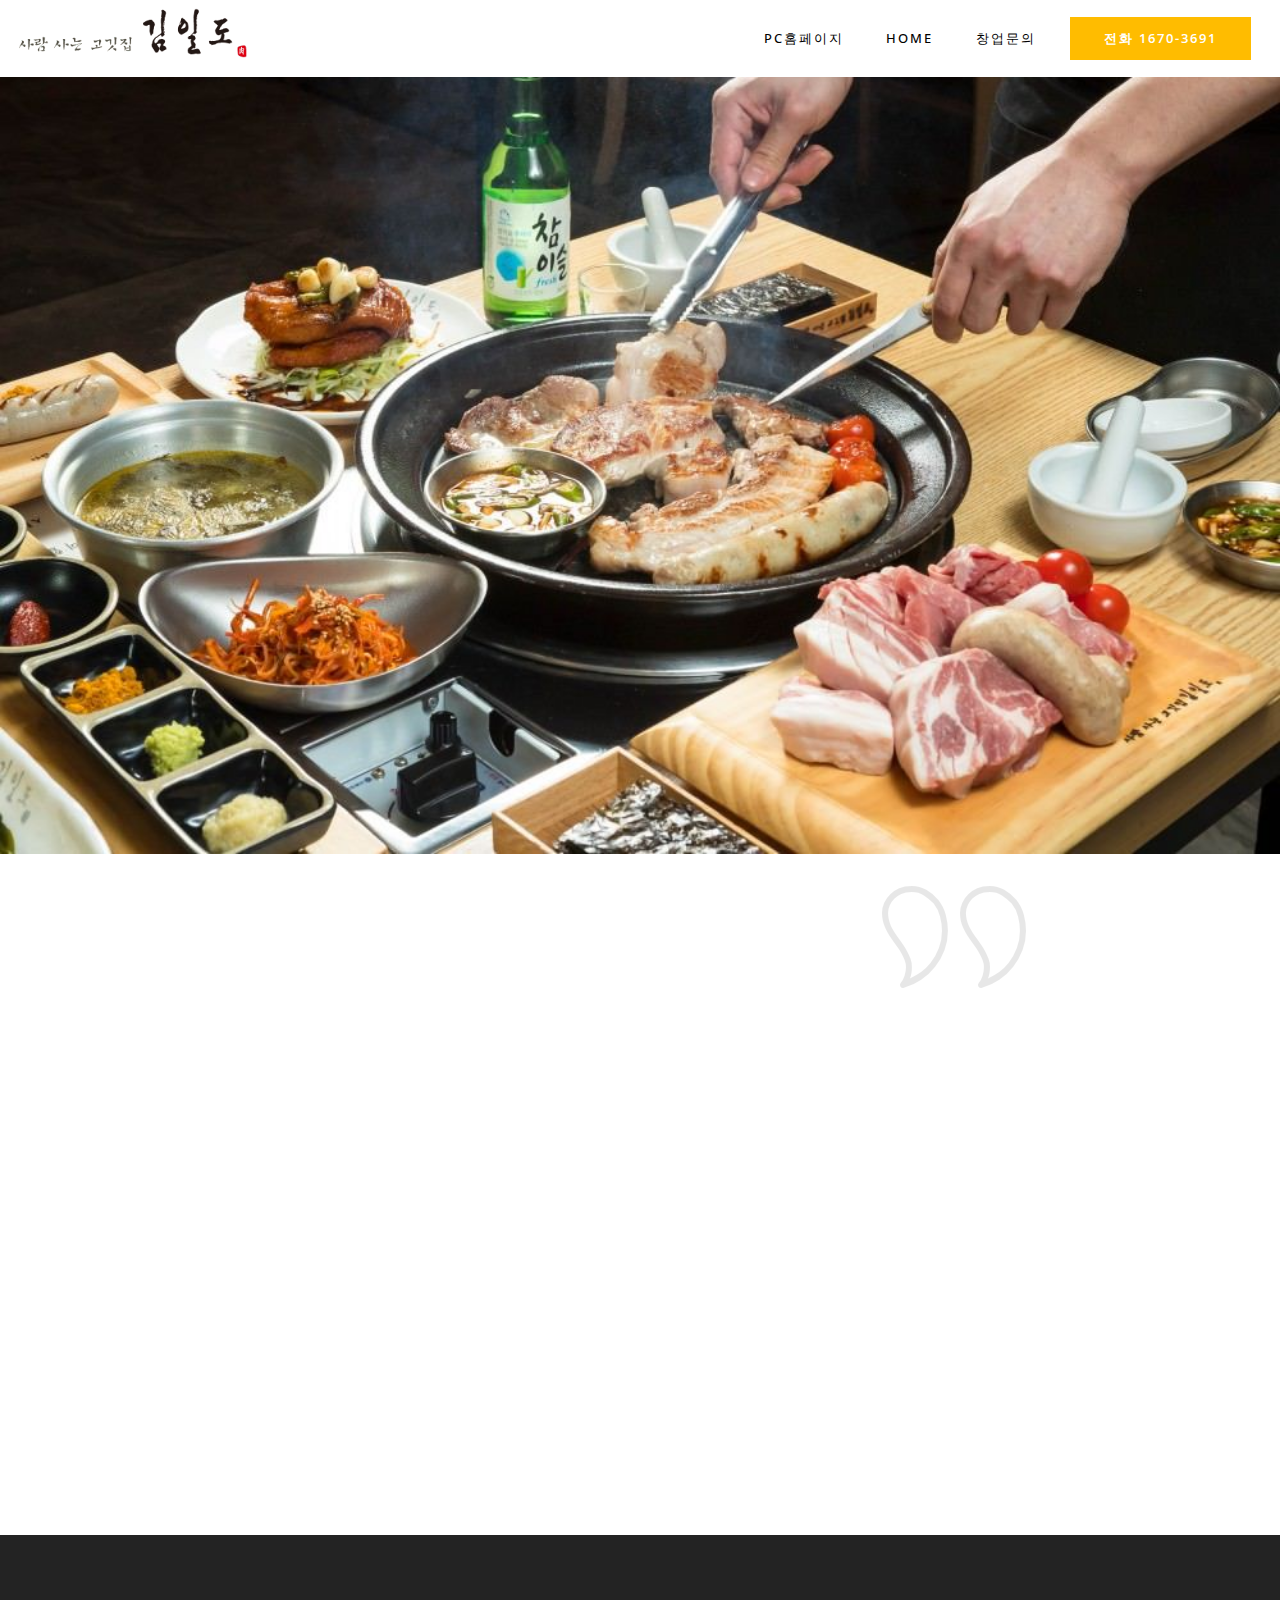
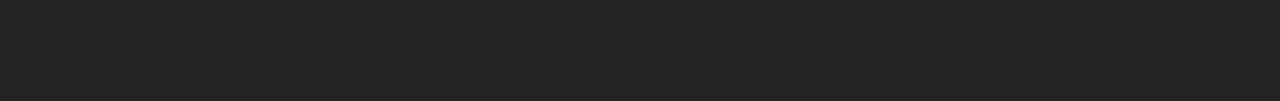
<file: db.html>
<!DOCTYPE html>
<html >
<head>
  <!-- Site made with Mobirise Website Builder v4.7.2, https://mobirise.com -->
  <meta charset="UTF-8">
  <meta http-equiv="X-UA-Compatible" content="IE=edge">
  <meta name="generator" content="Mobirise v4.7.2, mobirise.com">
  <meta name="viewport" content="width=device-width, initial-scale=1, minimum-scale=1">
  <link rel="shortcut icon" href="assets/images/640x480.png" type="image/x-icon">
  <meta name="description" content="">
  <title>db</title>
  <link rel="stylesheet" href="assets/web/assets/mobirise-icons/mobirise-icons.css">
  <link rel="stylesheet" href="assets/tether/tether.min.css">
  <link rel="stylesheet" href="assets/bootstrap/css/bootstrap.min.css">
  <link rel="stylesheet" href="assets/bootstrap/css/bootstrap-grid.min.css">
  <link rel="stylesheet" href="assets/bootstrap/css/bootstrap-reboot.min.css">
  <link rel="stylesheet" href="assets/dropdown/css/style.css">
  <link rel="stylesheet" href="assets/animate.css/animate.min.css">
  <link rel="stylesheet" href="assets/theme/css/style.css">
  <link rel="stylesheet" href="assets/mobirise/css/mbr-additional.css" type="text/css">
  
  
  <!-- Facebook Pixel Code -->
<script>
!function(f,b,e,v,n,t,s){if(f.fbq)return;n=f.fbq=function(){n.callMethod?
n.callMethod.apply(n,arguments):n.queue.push(arguments)};if(!f._fbq)f._fbq=n;
n.push=n;n.loaded=!0;n.version='2.0';n.queue=[];t=b.createElement(e);t.async=!0;
t.src=v;s=b.getElementsByTagName(e)[0];s.parentNode.insertBefore(t,s)}(window,
document,'script','https://connect.facebook.net/en_US/fbevents.js');
fbq('init', '334374096729986');
fbq('track', 'PageView');
</script>
<noscript><img height="1" width="1" style="display:none"
src="https://www.facebook.com/tr?id=334374096729986&ev=PageView&noscript=1"
/></noscript>
<!-- DO NOT MODIFY -->
<!-- End Facebook Pixel Code -->
</head>
<body>

<!-- Google Analytics -->
<!-- Global site tag (gtag.js) - Google Analytics -->
<script async src="https://www.googletagmanager.com/gtag/js?id=UA-93839439-11"></script>
<script>
  window.dataLayer = window.dataLayer || [];
  function gtag(){dataLayer.push(arguments);}
  gtag('js', new Date());

  gtag('config', 'UA-93839439-11');
</script>
<!-- /Google Analytics -->


  <section class="menu cid-qKVylOZzuR" once="menu" id="menu2-21">

    
    

    <nav class="navbar navbar-dropdown navbar-fixed-top navbar-expand-lg">
        <div class="navbar-brand">
            <span class="navbar-logo">
                <a href="index.html">
                    <img src="assets/images/640x480.png" alt="Mobirise" title="" style="height: 3.8rem;">
                </a>
            </span>
            
        </div>
        <button class="navbar-toggler" type="button" data-toggle="collapse" data-target="#navbarSupportedContent" aria-controls="navbarNavAltMarkup" aria-expanded="false" aria-label="Toggle navigation">
            <div class="hamburger">
                <span></span>
                <span></span>
                <span></span>
                <span></span>
            </div>
        </button>
      <div class="collapse navbar-collapse" id="navbarSupportedContent">
            <ul class="navbar-nav nav-dropdown" data-app-modern-menu="true"><li class="nav-item">
                    <a class="nav-link link text-black display-4" href="http://kimildo.com/">PC홈페이지</a>
                </li><li class="nav-item"><a class="nav-link link text-black display-4" href="index.html" target="_blank">HOME</a></li>
                
                <li class="nav-item">
                    <a class="nav-link link text-black display-4" href="db.html">창업문의</a>
                </li></ul>
            <div class="navbar-buttons mbr-section-btn"><a class="btn btn-md btn-primary display-4" href="tel:1670-3691">전화 1670-3691</a></div>
      </div>
    </nav>
</section>

<section class="content4 cid-qKWguDBYir" id="image2-24">

    

    <figure class="mbr-figure">
            <div class="image-block" style="width: 100%;">
                <img src="assets/images/01i8746-1000x667.jpg" width="1400" alt="" title="">
            </div>
    </figure>
</section>

<section class="mbr-section article content1 cid-qKWgxBmfNZ" id="content1-25">

     

    <div class="container">
        <div class="media-container-row">
            <div class="mbr-text col-12 col-md-8 mbr-fonts-style display-5">
                <blockquote>창업에 대한 궁금한 모든것을 자세히 설명해 드립니다..</blockquote>
                <span class="mbr-iconfont inactive mbri-quote-right right-top"></span>
            </div>
        </div>
    </div>
</section>

<section class="cid-qKWg8prTQ6" id="form2-22">

    

    
    <div class="container">
        <div class="row justify-content-center">
            <div class="form-1 col-md-8 col-sm-12" data-form-type="formoid">
                <h1 class="mbr-fonts-style mbr-section-heading display-2"><strong><em>창업문의 신청</em></strong></h1>
                <div data-form-alert="" hidden="">감사합니다. 창업문의 신청이 접수되었습니다.</div>
                <form class="mbr-form" action="https://mobirise.com/" method="post" data-form-title="My Mobirise Form"><input type="hidden" name="email" data-form-email="true" value="lMsTV86q76BP+jFqON1ChKQc1MGl7JOfvhCKEoBSrwqgnVv+F0PJhnOMTw4eLgfh/Fp2UUssJ0JCb1Ylw2nRVc80Al+ZcE3zUhLF11W4BG2jbT7xmsYEWNoMnN7MKrkx" data-form-field="Email">
                    <div class="row input-main">
                        <div class="col-md-6 input-wrap" data-for="name">
                            <input type="text" class="field display-7" name="name" data-form-field="Name" placeholder="이름" required="" id="name-form2-22">
                        </div>
                        
                    </div>
                    <div class="row input-main">
                        
                        <div class="col-md-6 input-wrap" data-for="subject">
                            <input type="text" class="field display-7" name="sujbect" data-form-field="Subject" placeholder="전화번호" id="sujbect-form2-22">
                        </div>
                    </div>
                    <div class="form-group" data-for="message">
                        <textarea type="text" class="form-control display-7" name="message" rows="7" placeholder="○ 개인정보 수집/이용 목적 : 창업 상담, 회사 소식 등의 다양한 정보 제공  ○ 수집하는 개인정보의 항목 : 성명, 연락처 ※상담예약서비스 이용과정에서 아래와 같은 정보들이 생성되어 수집될 수 있습니다.  - 서비스이용기록, 접속로그, 쿠키, 접속IP정보  ○ 개인정보의 보유 및 이용기간 -보존기간은 5년이며, 정보 제공자가 삭제를 요청할 경우 즉시 파기합니다. -고객님의 정보는 개인정보 보호법에 따라 보호되며 위의 사항 외에 별도로 사용하지 않을 것을 약속드립니다." data-form-field="Message" id="message-form2-22"></textarea>
                    </div>
                    <span class="input-group-btn"><button href="" type="submit" class="btn btn-form btn-primary display-5">창업문의 신청 및 개인정보 동의</button></span>
                </form>
            </div>
        </div>
   </div>
</section>

<section class="cid-qKWgN4Cz0n" id="info1-27">

    

    
    <div class="container text-center">
        <div class="row justify-content-center">
            <div class="col-md-8 section">
                <div class="section-title">
                    <h3 class="mbr-fonts-style mbr-section-title display-2">창업문의 및 업종변경 문의하기<br>빠른 상담전화: 1670-3691</h3>
                </div>
            </div>
            <div class="col-md-4 mbr-section-btn"><a href="tel:1670-3691" class="btn btn-primary display-7"><span class="mbri-mobile mbr-iconfont mbr-iconfont-btn"></span>
                    통화하기</a></div>
        </div>
    </div>
</section>


  <script src="assets/web/assets/jquery/jquery.min.js"></script>
  <script src="assets/popper/popper.min.js"></script>
  <script src="assets/tether/tether.min.js"></script>
  <script src="assets/bootstrap/js/bootstrap.min.js"></script>
  <script src="assets/smooth-scroll/smooth-scroll.js"></script>
  <script src="assets/dropdown/js/script.min.js"></script>
  <script src="assets/touch-swipe/jquery.touch-swipe.min.js"></script>
  <script src="assets/viewport-checker/jquery.viewportchecker.js"></script>
  <script src="assets/theme/js/script.js"></script>
  <script src="assets/formoid/formoid.min.js"></script>
  
  <script type="text/javascript">
/* <![CDATA[ */
var google_conversion_id = 977690298;
var google_custom_params = window.google_tag_params;
var google_remarketing_only = true;
/* ]]> */
</script>
<script type="text/javascript" src="//www.googleadservices.com/pagead/conversion.js">
</script>
<noscript>
<div style="display:inline;">
<img height="1" width="1" style="border-style:none;" alt="" src="//googleads.g.doubleclick.net/pagead/viewthroughconversion/977690298/?guid=ON&script=0"/>
</div>
</noscript>

<!-- Google Code for &#44608;&#51068;&#46020; &#52285;&#50629;&#47928;&#51032; Conversion Page -->
<script type="text/javascript">
/* <![CDATA[ */
var google_conversion_id = 977690298;
var google_conversion_label = "yZM_CLbslH4Qur2Z0gM";
var google_remarketing_only = false;
/* ]]> */
</script>
<script type="text/javascript" src="//www.googleadservices.com/pagead/conversion.js">
</script>
<noscript>
<div style="display:inline;">
<img height="1" width="1" style="border-style:none;" alt="" src="//www.googleadservices.com/pagead/conversion/977690298/?label=yZM_CLbslH4Qur2Z0gM&guid=ON&script=0"/>
</div>
</noscript>

<!-- Channel Plugin Scripts -->
<script>
  window.channelPluginSettings = {
    "pluginKey": "5c89cfcc-35be-42fc-bf26-c48e313b8a85"
  };
  (function() {
    var node = document.createElement('div');
    node.id = 'ch-plugin';
    document.body.appendChild(node);
    var async_load = function() {
      var s = document.createElement('script');
      s.type = 'text/javascript';
      s.async = true;
      s.src = '//cdn.channel.io/plugin/ch-plugin-web.js';
      s.charset = 'UTF-8';
      var x = document.getElementsByTagName('script')[0];
      x.parentNode.insertBefore(s, x);
    };
    if (window.attachEvent) {
      window.attachEvent('onload', async_load);
    } else {
      window.addEventListener('DOMContentLoaded', async_load, false);
    }
  })();
</script>
<!-- End Channel Plugin -->
  <input name="animation" type="hidden">
  </body>
</html>
</file>
<file: assets/web/assets/mobirise-icons/mobirise-icons.css>
@font-face {
  font-family: 'MobiriseIcons';
  src:  url('mobirise-icons.eot?spat4u');
  src:  url('mobirise-icons.eot?spat4u#iefix') format('embedded-opentype'),
    url('mobirise-icons.ttf?spat4u') format('truetype'),
    url('mobirise-icons.woff?spat4u') format('woff'),
    url('mobirise-icons.svg?spat4u#MobiriseIcons') format('svg');
  font-weight: normal;
  font-style: normal;
}

[class^="mbri-"], [class*=" mbri-"] {
  /* use !important to prevent issues with browser extensions that change fonts */
  font-family: MobiriseIcons !important;
  speak: none;
  font-style: normal;
  font-weight: normal;
  font-variant: normal;
  text-transform: none;
  line-height: 1;

  /* Better Font Rendering =========== */
  -webkit-font-smoothing: antialiased;
  -moz-osx-font-smoothing: grayscale;
}

.mbri-add-submenu:before {
  content: "\e900";
}
.mbri-alert:before {
  content: "\e901";
}
.mbri-align-center:before {
  content: "\e902";
}
.mbri-align-justify:before {
  content: "\e903";
}
.mbri-align-left:before {
  content: "\e904";
}
.mbri-align-right:before {
  content: "\e905";
}
.mbri-android:before {
  content: "\e906";
}
.mbri-apple:before {
  content: "\e907";
}
.mbri-arrow-down:before {
  content: "\e908";
}
.mbri-arrow-next:before {
  content: "\e909";
}
.mbri-arrow-prev:before {
  content: "\e90a";
}
.mbri-arrow-up:before {
  content: "\e90b";
}
.mbri-bold:before {
  content: "\e90c";
}
.mbri-bookmark:before {
  content: "\e90d";
}
.mbri-bootstrap:before {
  content: "\e90e";
}
.mbri-briefcase:before {
  content: "\e90f";
}
.mbri-browse:before {
  content: "\e910";
}
.mbri-bulleted-list:before {
  content: "\e911";
}
.mbri-calendar:before {
  content: "\e912";
}
.mbri-camera:before {
  content: "\e913";
}
.mbri-cart-add:before {
  content: "\e914";
}
.mbri-cart-full:before {
  content: "\e915";
}
.mbri-cash:before {
  content: "\e916";
}
.mbri-change-style:before {
  content: "\e917";
}
.mbri-chat:before {
  content: "\e918";
}
.mbri-clock:before {
  content: "\e919";
}
.mbri-close:before {
  content: "\e91a";
}
.mbri-cloud:before {
  content: "\e91b";
}
.mbri-code:before {
  content: "\e91c";
}
.mbri-contact-form:before {
  content: "\e91d";
}
.mbri-credit-card:before {
  content: "\e91e";
}
.mbri-cursor-click:before {
  content: "\e91f";
}
.mbri-cust-feedback:before {
  content: "\e920";
}
.mbri-database:before {
  content: "\e921";
}
.mbri-delivery:before {
  content: "\e922";
}
.mbri-desktop:before {
  content: "\e923";
}
.mbri-devices:before {
  content: "\e924";
}
.mbri-down:before {
  content: "\e925";
}
.mbri-download:before {
  content: "\e989";
}
.mbri-drag-n-drop:before {
  content: "\e927";
}
.mbri-drag-n-drop2:before {
  content: "\e928";
}
.mbri-edit:before {
  content: "\e929";
}
.mbri-edit2:before {
  content: "\e92a";
}
.mbri-error:before {
  content: "\e92b";
}
.mbri-extension:before {
  content: "\e92c";
}
.mbri-features:before {
  content: "\e92d";
}
.mbri-file:before {
  content: "\e92e";
}
.mbri-flag:before {
  content: "\e92f";
}
.mbri-folder:before {
  content: "\e930";
}
.mbri-gift:before {
  content: "\e931";
}
.mbri-github:before {
  content: "\e932";
}
.mbri-globe:before {
  content: "\e933";
}
.mbri-globe-2:before {
  content: "\e934";
}
.mbri-growing-chart:before {
  content: "\e935";
}
.mbri-hearth:before {
  content: "\e936";
}
.mbri-help:before {
  content: "\e937";
}
.mbri-home:before {
  content: "\e938";
}
.mbri-hot-cup:before {
  content: "\e939";
}
.mbri-idea:before {
  content: "\e93a";
}
.mbri-image-gallery:before {
  content: "\e93b";
}
.mbri-image-slider:before {
  content: "\e93c";
}
.mbri-info:before {
  content: "\e93d";
}
.mbri-italic:before {
  content: "\e93e";
}
.mbri-key:before {
  content: "\e93f";
}
.mbri-laptop:before {
  content: "\e940";
}
.mbri-layers:before {
  content: "\e941";
}
.mbri-left-right:before {
  content: "\e942";
}
.mbri-left:before {
  content: "\e943";
}
.mbri-letter:before {
  content: "\e944";
}
.mbri-like:before {
  content: "\e945";
}
.mbri-link:before {
  content: "\e946";
}
.mbri-lock:before {
  content: "\e947";
}
.mbri-login:before {
  content: "\e948";
}
.mbri-logout:before {
  content: "\e949";
}
.mbri-magic-stick:before {
  content: "\e94a";
}
.mbri-map-pin:before {
  content: "\e94b";
}
.mbri-menu:before {
  content: "\e94c";
}
.mbri-mobile:before {
  content: "\e94d";
}
.mbri-mobile2:before {
  content: "\e94e";
}
.mbri-mobirise:before {
  content: "\e94f";
}
.mbri-more-horizontal:before {
  content: "\e950";
}
.mbri-more-vertical:before {
  content: "\e951";
}
.mbri-music:before {
  content: "\e952";
}
.mbri-new-file:before {
  content: "\e953";
}
.mbri-numbered-list:before {
  content: "\e954";
}
.mbri-opened-folder:before {
  content: "\e955";
}
.mbri-pages:before {
  content: "\e956";
}
.mbri-paper-plane:before {
  content: "\e957";
}
.mbri-paperclip:before {
  content: "\e958";
}
.mbri-photo:before {
  content: "\e959";
}
.mbri-photos:before {
  content: "\e95a";
}
.mbri-pin:before {
  content: "\e95b";
}
.mbri-play:before {
  content: "\e95c";
}
.mbri-plus:before {
  content: "\e95d";
}
.mbri-preview:before {
  content: "\e95e";
}
.mbri-print:before {
  content: "\e95f";
}
.mbri-protect:before {
  content: "\e960";
}
.mbri-question:before {
  content: "\e961";
}
.mbri-quote-left:before {
  content: "\e962";
}
.mbri-quote-right:before {
  content: "\e963";
}
.mbri-refresh:before {
  content: "\e964";
}
.mbri-responsive:before {
  content: "\e965";
}
.mbri-right:before {
  content: "\e966";
}
.mbri-rocket:before {
  content: "\e967";
}
.mbri-sad-face:before {
  content: "\e968";
}
.mbri-sale:before {
  content: "\e969";
}
.mbri-save:before {
  content: "\e96a";
}
.mbri-search:before {
  content: "\e96b";
}
.mbri-setting:before {
  content: "\e96c";
}
.mbri-setting2:before {
  content: "\e96d";
}
.mbri-setting3:before {
  content: "\e96e";
}
.mbri-share:before {
  content: "\e96f";
}
.mbri-shopping-bag:before {
  content: "\e970";
}
.mbri-shopping-basket:before {
  content: "\e971";
}
.mbri-shopping-cart:before {
  content: "\e972";
}
.mbri-sites:before {
  content: "\e973";
}
.mbri-smile-face:before {
  content: "\e974";
}
.mbri-speed:before {
  content: "\e975";
}
.mbri-star:before {
  content: "\e976";
}
.mbri-success:before {
  content: "\e977";
}
.mbri-sun:before {
  content: "\e978";
}
.mbri-sun2:before {
  content: "\e979";
}
.mbri-tablet:before {
  content: "\e97a";
}
.mbri-tablet-vertical:before {
  content: "\e97b";
}
.mbri-target:before {
  content: "\e97c";
}
.mbri-timer:before {
  content: "\e97d";
}
.mbri-to-ftp:before {
  content: "\e97e";
}
.mbri-to-local-drive:before {
  content: "\e97f";
}
.mbri-touch-swipe:before {
  content: "\e980";
}
.mbri-touch:before {
  content: "\e981";
}
.mbri-trash:before {
  content: "\e982";
}
.mbri-underline:before {
  content: "\e983";
}
.mbri-unlink:before {
  content: "\e984";
}
.mbri-unlock:before {
  content: "\e985";
}
.mbri-up-down:before {
  content: "\e986";
}
.mbri-up:before {
  content: "\e987";
}
.mbri-update:before {
  content: "\e988";
}
.mbri-upload:before {
 content: "\e926"; 
}
.mbri-user:before {
  content: "\e98a";
}
.mbri-user2:before {
  content: "\e98b";
}
.mbri-users:before {
  content: "\e98c";
}
.mbri-video:before {
  content: "\e98d";
}
.mbri-video-play:before {
  content: "\e98e";
}
.mbri-watch:before {
  content: "\e98f";
}
.mbri-website-theme:before {
  content: "\e990";
}
.mbri-wifi:before {
  content: "\e991";
}
.mbri-windows:before {
  content: "\e992";
}
.mbri-zoom-out:before {
  content: "\e993";
}
.mbri-redo:before {
  content: "\e994";
}
.mbri-undo:before {
  content: "\e995";
}
</file>
<file: assets/dropdown/css/style.css>
.navbar-dropdown {
  left: 0;
  padding: 0;
  position: absolute;
  right: 0;
  top: 0;
  transition: all 0.45s ease;
  z-index: 1030;
  background: #282828; }
  .navbar-dropdown .navbar-logo {
    margin-right: 0.8rem;
    transition: margin 0.3s ease-in-out;
    vertical-align: middle; }
    .navbar-dropdown .navbar-logo img {
      height: 3.125rem;
      transition: all 0.3s ease-in-out; }
    .navbar-dropdown .navbar-logo.mbr-iconfont {
      font-size: 3.125rem;
      line-height: 3.125rem; }
  .navbar-dropdown .navbar-caption {
    font-weight: 700;
    white-space: normal;
    vertical-align: -4px;
    line-height: 3.125rem !important; }
    .navbar-dropdown .navbar-caption, .navbar-dropdown .navbar-caption:hover {
      color: inherit;
      text-decoration: none; }
  .navbar-dropdown .mbr-iconfont + .navbar-caption {
    vertical-align: -1px; }
  .navbar-dropdown.navbar-fixed-top {
    position: fixed; }
  .navbar-dropdown .navbar-brand span {
    vertical-align: -4px; }
  .navbar-dropdown.bg-color.transparent {
    background: none; }
  .navbar-dropdown.navbar-short .navbar-brand {
    padding: 0.625rem 0; }
    .navbar-dropdown.navbar-short .navbar-brand span {
      vertical-align: -1px; }
  .navbar-dropdown.navbar-short .navbar-caption {
    line-height: 2.375rem !important;
    vertical-align: -2px; }
  .navbar-dropdown.navbar-short .navbar-logo {
    margin-right: 0.5rem; }
    .navbar-dropdown.navbar-short .navbar-logo img {
      height: 2.375rem; }
    .navbar-dropdown.navbar-short .navbar-logo.mbr-iconfont {
      font-size: 2.375rem;
      line-height: 2.375rem; }
  .navbar-dropdown.navbar-short .mbr-table-cell {
    height: 3.625rem; }
  .navbar-dropdown .navbar-close {
    left: 0.6875rem;
    position: fixed;
    top: 0.75rem;
    z-index: 1000; }
  .navbar-dropdown .hamburger-icon {
    content: "";
    display: inline-block;
    vertical-align: middle;
    width: 16px;
    -webkit-box-shadow: 0 -6px 0 1px #282828,0 0 0 1px #282828,0 6px 0 1px #282828;
    -moz-box-shadow: 0 -6px 0 1px #282828,0 0 0 1px #282828,0 6px 0 1px #282828;
    box-shadow: 0 -6px 0 1px #282828,0 0 0 1px #282828,0 6px 0 1px #282828; }

.dropdown-menu .dropdown-toggle[data-toggle="dropdown-submenu"]::after {
  border-bottom: 0.35em solid transparent;
  border-left: 0.35em solid;
  border-right: 0;
  border-top: 0.35em solid transparent;
  margin-left: 0.3rem; }

.dropdown-menu .dropdown-item:focus {
  outline: 0; }

.nav-dropdown {
  font-size: 0.75rem;
  font-weight: 500;
  height: auto !important; }
  .nav-dropdown .nav-btn {
    padding-left: 1rem; }
  .nav-dropdown .link {
    margin: .667em 1.667em;
    font-weight: 500;
    padding: 0;
    transition: color .2s ease-in-out; }
    .nav-dropdown .link.dropdown-toggle {
      margin-right: 2.583em; }
      .nav-dropdown .link.dropdown-toggle::after {
        margin-left: .25rem;
        border-top: 0.35em solid;
        border-right: 0.35em solid transparent;
        border-left: 0.35em solid transparent;
        border-bottom: 0; }
      .nav-dropdown .link.dropdown-toggle[aria-expanded="true"] {
        margin: 0;
        padding: 0.667em 3.263em  0.667em 1.667em; }
  .nav-dropdown .link::after,
  .nav-dropdown .dropdown-item::after {
    color: inherit; }
  .nav-dropdown .btn {
    font-size: 0.75rem;
    font-weight: 700;
    letter-spacing: 0;
    margin-bottom: 0;
    padding-left: 1.25rem;
    padding-right: 1.25rem; }
  .nav-dropdown .dropdown-menu {
    border-radius: 0;
    border: 0;
    left: 0;
    margin: 0;
    padding-bottom: 1.25rem;
    padding-top: 1.25rem;
    position: relative; }
  .nav-dropdown .dropdown-submenu {
    margin-left: 0.125rem;
    top: 0; }
  .nav-dropdown .dropdown-item {
    font-weight: 500;
    line-height: 2;
    padding: 0.3846em 4.615em 0.3846em 1.5385em;
    position: relative;
    transition: color .2s ease-in-out, background-color .2s ease-in-out; }
    .nav-dropdown .dropdown-item::after {
      margin-top: -0.3077em;
      position: absolute;
      right: 1.1538em;
      top: 50%; }
    .nav-dropdown .dropdown-item:focus, .nav-dropdown .dropdown-item:hover {
      background: none; }

@media (max-width: 767px) {
  .nav-dropdown.navbar-toggleable-sm {
    bottom: 0;
    display: none;
    left: 0;
    overflow-x: hidden;
    position: fixed;
    top: 0;
    transform: translateX(-100%);
    -ms-transform: translateX(-100%);
    -webkit-transform: translateX(-100%);
    width: 18.75rem;
    z-index: 999; } }
.nav-dropdown.navbar-toggleable-xl {
  bottom: 0;
  display: none;
  left: 0;
  overflow-x: hidden;
  position: fixed;
  top: 0;
  transform: translateX(-100%);
  -ms-transform: translateX(-100%);
  -webkit-transform: translateX(-100%);
  width: 18.75rem;
  z-index: 999; }

.nav-dropdown-sm {
  display: block !important;
  overflow-x: hidden;
  overflow: auto;
  padding-top: 3.875rem; }
  .nav-dropdown-sm::after {
    content: "";
    display: block;
    height: 3rem;
    width: 100%; }
  .nav-dropdown-sm.collapse.in ~ .navbar-close {
    display: block !important; }
  .nav-dropdown-sm.collapsing, .nav-dropdown-sm.collapse.in {
    transform: translateX(0);
    -ms-transform: translateX(0);
    -webkit-transform: translateX(0);
    transition: all 0.25s ease-out;
    -webkit-transition: all 0.25s ease-out;
    background: #282828; }
  .nav-dropdown-sm.collapsing[aria-expanded="false"] {
    transform: translateX(-100%);
    -ms-transform: translateX(-100%);
    -webkit-transform: translateX(-100%); }
  .nav-dropdown-sm .nav-item {
    display: block;
    margin-left: 0 !important;
    padding-left: 0; }
  .nav-dropdown-sm .link,
  .nav-dropdown-sm .dropdown-item {
    border-top: 1px dotted rgba(255, 255, 255, 0.1);
    font-size: 0.8125rem;
    line-height: 1.6;
    margin: 0 !important;
    padding: 0.875rem 2.4rem 0.875rem 1.5625rem !important;
    position: relative;
    white-space: normal; }
    .nav-dropdown-sm .link:focus, .nav-dropdown-sm .link:hover,
    .nav-dropdown-sm .dropdown-item:focus,
    .nav-dropdown-sm .dropdown-item:hover {
      background: rgba(0, 0, 0, 0.2) !important;
      color: #c0a375; }
  .nav-dropdown-sm .nav-btn {
    position: relative;
    padding: 1.5625rem 1.5625rem 0 1.5625rem; }
    .nav-dropdown-sm .nav-btn::before {
      border-top: 1px dotted rgba(255, 255, 255, 0.1);
      content: "";
      left: 0;
      position: absolute;
      top: 0;
      width: 100%; }
    .nav-dropdown-sm .nav-btn + .nav-btn {
      padding-top: 0.625rem; }
      .nav-dropdown-sm .nav-btn + .nav-btn::before {
        display: none; }
  .nav-dropdown-sm .btn {
    padding: 0.625rem 0; }
  .nav-dropdown-sm .dropdown-toggle[data-toggle="dropdown-submenu"]::after {
    margin-left: .25rem;
    border-top: 0.35em solid;
    border-right: 0.35em solid transparent;
    border-left: 0.35em solid transparent;
    border-bottom: 0; }
  .nav-dropdown-sm .dropdown-toggle[data-toggle="dropdown-submenu"][aria-expanded="true"]::after {
    border-top: 0;
    border-right: 0.35em solid transparent;
    border-left: 0.35em solid transparent;
    border-bottom: 0.35em solid; }
  .nav-dropdown-sm .dropdown-menu {
    margin: 0;
    padding: 0;
    position: relative;
    top: 0;
    left: 0;
    width: 100%;
    border: 0;
    float: none;
    border-radius: 0;
    background: none; }
  .nav-dropdown-sm .dropdown-submenu {
    left: 100%;
    margin-left: 0.125rem;
    margin-top: -1.25rem;
    top: 0; }

.navbar-toggleable-sm .nav-dropdown .dropdown-menu {
  position: absolute; }

.navbar-toggleable-sm .nav-dropdown .dropdown-submenu {
  left: 100%;
  margin-left: 0.125rem;
  margin-top: -1.25rem;
  top: 0; }

.navbar-toggleable-sm.opened .nav-dropdown .dropdown-menu {
  position: relative; }

.navbar-toggleable-sm.opened .nav-dropdown .dropdown-submenu {
  left: 0;
  margin-left: 00rem;
  margin-top: 0rem;
  top: 0; }

.is-builder .nav-dropdown.collapsing {
  transition: none !important; }

/*# sourceMappingURL=style.css.map */
</file>
<file: assets/theme/css/style.css>
/*!
 * Mobirise v4 theme (https://mobirise.com/)
 * Copyright 2017 Mobirise
 */
section {
  background-color: #eeeeee; }

section,
.container,
.container-fluid {
  position: relative;
  word-wrap: break-word; }

a.mbr-iconfont:hover {
  text-decoration: none; }

.article .lead p, .article .lead ul, .article .lead ol, .article .lead pre, .article .lead blockquote {
  margin-bottom: 0; }

a {
  font-style: normal;
  font-weight: 400;
  cursor: pointer; }
  a, a:hover {
    text-decoration: none; }

figure {
  margin-bottom: 0; }

body {
  color: #232323; }

h1, h2, h3, h4, h5, h6,
.h1, .h2, .h3, .h4, .h5, .h6,
.display-1, .display-2, .display-3, .display-4 {
  line-height: 1;
  word-break: break-word;
  word-wrap: break-word; }

b, strong {
  font-weight: bold; }

blockquote {
  padding: 10px 0 10px 20px;
  position: relative;
  border-left: 2px solid;
  border-color: #ff3366; }

input:-webkit-autofill, input:-webkit-autofill:hover, input:-webkit-autofill:focus, input:-webkit-autofill:active {
  transition-delay: 9999s;
  transition-property: background-color, color; }

textarea[type="hidden"] {
  display: none; }

body {
  position: relative; }

section {
  background-position: 50% 50%;
  background-repeat: no-repeat;
  background-size: cover; }
  section .mbr-background-video,
  section .mbr-background-video-preview {
    position: absolute;
    bottom: 0;
    left: 0;
    right: 0;
    top: 0; }

.hidden {
  visibility: hidden; }

.mbr-z-index20 {
  z-index: 20; }

/*! Base colors */
.mbr-white {
  color: #ffffff; }

.mbr-black {
  color: #000000; }

.mbr-bg-white {
  background-color: #ffffff; }

.mbr-bg-black {
  background-color: #000000; }

/*! Text-aligns */
.align-left {
  text-align: left; }

.align-center {
  text-align: center; }

.align-right {
  text-align: right; }

@media (max-width: 767px) {
  .align-left, .align-center, .align-right, .mbr-section-btn, .mbr-section-title {
    text-align: center; } }
/*! Font-weight  */
.mbr-light {
  font-weight: 300; }

.mbr-regular {
  font-weight: 400; }

.mbr-semibold {
  font-weight: 500; }

.mbr-bold {
  font-weight: 700; }

/*! Media  */
.media-size-item {
  -webkit-flex: 1 1 auto;
  -moz-flex: 1 1 auto;
  -ms-flex: 1 1 auto;
  -o-flex: 1 1 auto;
  flex: 1 1 auto; }

.media-content {
  -webkit-flex-basis: 100%;
  flex-basis: 100%; }

.media-container-row {
  display: -ms-flexbox;
  display: -webkit-flex;
  display: flex;
  -webkit-flex-direction: row;
  -ms-flex-direction: row;
  flex-direction: row;
  -webkit-flex-wrap: wrap;
  -ms-flex-wrap: wrap;
  flex-wrap: wrap;
  -webkit-justify-content: center;
  -ms-flex-pack: center;
  justify-content: center;
  -webkit-align-content: center;
  -ms-flex-line-pack: center;
  align-content: center;
  -webkit-align-items: start;
  -ms-flex-align: start;
  align-items: start; }
  .media-container-row .media-size-item {
    width: 400px; }

.media-container-column {
  display: -ms-flexbox;
  display: -webkit-flex;
  display: flex;
  -webkit-flex-direction: column;
  -ms-flex-direction: column;
  flex-direction: column;
  -webkit-flex-wrap: wrap;
  -ms-flex-wrap: wrap;
  flex-wrap: wrap;
  -webkit-justify-content: center;
  -ms-flex-pack: center;
  justify-content: center;
  -webkit-align-content: center;
  -ms-flex-line-pack: center;
  align-content: center;
  -webkit-align-items: stretch;
  -ms-flex-align: stretch;
  align-items: stretch; }
  .media-container-column > * {
    width: 100%; }

@media (min-width: 992px) {
  .media-container-row {
    -webkit-flex-wrap: nowrap;
    -ms-flex-wrap: nowrap;
    flex-wrap: nowrap; } }
figure {
  overflow: hidden; }

figure[mbr-media-size] {
  transition: width 0.1s; }

.mbr-figure img, .mbr-figure iframe {
  display: block;
  width: 100%; }

.card {
  background-color: transparent;
  border: none; }

.card-img {
  text-align: center;
  flex-shrink: 0; }

.media {
  max-width: 100%;
  margin: 0 auto; }

.mbr-figure {
  -ms-flex-item-align: center;
  -ms-grid-row-align: center;
  -webkit-align-self: center;
  align-self: center; }

.media-container > div {
  max-width: 100%; }

.mbr-figure img, .card-img img {
  width: 100%; }

@media (max-width: 991px) {
  .media-size-item {
    width: auto !important; }

  .media {
    width: auto; }

  .mbr-figure {
    width: 100% !important; } }
/*! Buttons */
.mbr-section-btn {
  margin-left: -.25rem;
  margin-right: -.25rem;
  font-size: 0; }

nav .mbr-section-btn {
  margin-left: 0rem;
  margin-right: 0rem; }

/*! Btn icon margin */
.btn .mbr-iconfont, .btn.btn-sm .mbr-iconfont {
  cursor: pointer;
  margin-right: 0.5rem; }

.btn.btn-md .mbr-iconfont, .btn.btn-md .mbr-iconfont {
  margin-right: 0.8rem; }

.mbr-regular {
  font-weight: 400; }

.mbr-semibold {
  font-weight: 500; }

.mbr-bold {
  font-weight: 700; }

[type="submit"] {
  -webkit-appearance: none; }

/*! Full-screen */
.mbr-fullscreen .mbr-overlay {
  min-height: 100vh; }

.mbr-fullscreen {
  display: flex;
  display: -webkit-flex;
  display: -moz-flex;
  display: -ms-flex;
  display: -o-flex;
  align-items: center;
  -webkit-align-items: center;
  min-height: 100vh;
  padding-top: 3rem;
  padding-bottom: 3rem; }

/*! Map */
.map {
  height: 25rem;
  position: relative; }
  .map iframe {
    width: 100%;
    height: 100%; }

/* Form */
.form-asterisk {
  font-family: initial;
  position: absolute;
  top: -2px;
  font-weight: normal; }

/*! Scroll to top arrow */
.mbr-arrow-up {
  bottom: 25px;
  right: 90px;
  position: fixed;
  text-align: right;
  z-index: 5000;
  color: #ffffff;
  font-size: 32px;
  transform: rotate(180deg);
  -webkit-transform: rotate(180deg); }

.mbr-arrow-up a {
  background: rgba(0, 0, 0, 0.2);
  border-radius: 3px;
  color: #fff;
  display: inline-block;
  height: 60px;
  width: 60px;
  outline-style: none !important;
  position: relative;
  text-decoration: none;
  transition: all .3s ease-in-out;
  cursor: pointer;
  text-align: center; }
  .mbr-arrow-up a:hover {
    background-color: rgba(0, 0, 0, 0.4); }
  .mbr-arrow-up a i {
    line-height: 60px; }

.mbr-arrow-up-icon {
  display: block;
  color: #fff; }

.mbr-arrow-up-icon::before {
  content: "\203a";
  display: inline-block;
  font-family: serif;
  font-size: 32px;
  line-height: 1;
  font-style: normal;
  position: relative;
  top: 6px;
  left: -4px;
  -webkit-transform: rotate(-90deg);
  transform: rotate(-90deg); }

/*! Arrow Down */
.mbr-arrow {
  position: absolute;
  bottom: 45px;
  left: 50%;
  width: 60px;
  height: 60px;
  cursor: pointer;
  background-color: rgba(80, 80, 80, 0.5);
  border-radius: 50%;
  -webkit-transform: translateX(-50%);
  transform: translateX(-50%); }
  .mbr-arrow > a {
    display: inline-block;
    text-decoration: none;
    outline-style: none;
    -webkit-animation: arrowdown 1.7s ease-in-out infinite;
    animation: arrowdown 1.7s ease-in-out infinite; }
    .mbr-arrow > a > i {
      position: absolute;
      top: -2px;
      left: 15px;
      font-size: 2rem; }

@keyframes arrowdown {
  0% {
    transform: translateY(0px);
    -webkit-transform: translateY(0px); }
  50% {
    transform: translateY(-5px);
    -webkit-transform: translateY(-5px); }
  100% {
    transform: translateY(0px);
    -webkit-transform: translateY(0px); } }
@-webkit-keyframes arrowdown {
  0% {
    transform: translateY(0px);
    -webkit-transform: translateY(0px); }
  50% {
    transform: translateY(-5px);
    -webkit-transform: translateY(-5px); }
  100% {
    transform: translateY(0px);
    -webkit-transform: translateY(0px); } }
@media (max-width: 500px) {
  .mbr-arrow-up {
    left: 50%;
    right: auto;
    transform: translateX(-50%) rotate(180deg);
    -webkit-transform: translateX(-50%) rotate(180deg); } }
/*Gradients animation*/
@keyframes gradient-animation {
  from {
    background-position: 0% 100%;
    animation-timing-function: ease-in-out; }
  to {
    background-position: 100% 0%;
    animation-timing-function: ease-in-out; } }
@-webkit-keyframes gradient-animation {
  from {
    background-position: 0% 100%;
    animation-timing-function: ease-in-out; }
  to {
    background-position: 100% 0%;
    animation-timing-function: ease-in-out; } }
.bg-gradient {
  background-size: 200% 200%;
  animation: gradient-animation 5s infinite alternate;
  -webkit-animation: gradient-animation 5s infinite alternate; }

.menu .navbar-brand {
  display: -webkit-flex; }
  .menu .navbar-brand span {
    display: flex;
    display: -webkit-flex; }
  .menu .navbar-brand .navbar-caption-wrap {
    display: -webkit-flex; }
  .menu .navbar-brand .navbar-logo img {
    display: -webkit-flex; }
@media (min-width: 768px) and (max-width: 991px) {
  .menu .navbar-toggleable-sm .navbar-nav {
    display: -webkit-box;
    display: -webkit-flex;
    display: -ms-flexbox; } }
@media (min-width: 992px) {
  .menu .navbar-nav.nav-dropdown {
    display: -webkit-flex; }
  .menu .navbar-toggleable-sm .navbar-collapse {
    display: -webkit-flex !important; } }

/*# sourceMappingURL=style.css.map */
.engine {
	position: absolute;
	text-indent: -2400px;
	text-align: center;
	padding: 0;
	top: 0;
	left: -2400px;
}
</file>
<file: assets/wowslider-init/style.css>
.mbr-wowslider .mbr-wowslider-options{
    display: none;
}
</file>
<file: assets/mobirise/css/mbr-additional.css>
@import url(https://fonts.googleapis.com/css?family=Open+Sans:300,300i,400,400i,600,600i,700,700i,800,800i);





body {
  font-family: Dosis;
  font-style: normal;
  line-height: 1.5;
}
.mbr-section-title {
  font-style: normal;
  line-height: 1.2;
}
.mbr-section-subtitle {
  line-height: 1.3;
}
.mbr-text {
  font-style: normal;
  line-height: 1.6;
}
.display-1 {
  font-family: 'Open Sans', sans-serif;
  font-size: 3.4rem;
}
.display-1 > .mbr-iconfont {
  font-size: 5.44rem;
}
.display-2 {
  font-family: 'Open Sans', sans-serif;
  font-size: 2rem;
}
.display-2 > .mbr-iconfont {
  font-size: 3.2rem;
}
.display-4 {
  font-family: 'Open Sans', sans-serif;
  font-size: 0.8rem;
}
.display-4 > .mbr-iconfont {
  font-size: 1.28rem;
}
.display-5 {
  font-family: 'Open Sans', sans-serif;
  font-size: 1.4rem;
}
.display-5 > .mbr-iconfont {
  font-size: 2.24rem;
}
.display-7 {
  font-family: 'Open Sans', sans-serif;
  font-size: 1rem;
}
.display-7 > .mbr-iconfont {
  font-size: 1.6rem;
}
/* ---- Fluid typography for mobile devices ---- */
/* 1.4 - font scale ratio ( bootstrap == 1.42857 ) */
/* 100vw - current viewport width */
/* (48 - 20)  48 == 48rem == 768px, 20 == 20rem == 320px(minimal supported viewport) */
/* 0.65 - min scale variable, may vary */
@media (max-width: 768px) {
  .display-1 {
    font-size: 2.72rem;
    font-size: calc( 1.8399999999999999rem + (3.4 - 1.8399999999999999) * ((100vw - 20rem) / (48 - 20)));
    line-height: calc( 1.4 * (1.8399999999999999rem + (3.4 - 1.8399999999999999) * ((100vw - 20rem) / (48 - 20))));
  }
  .display-2 {
    font-size: 1.6rem;
    font-size: calc( 1.35rem + (2 - 1.35) * ((100vw - 20rem) / (48 - 20)));
    line-height: calc( 1.4 * (1.35rem + (2 - 1.35) * ((100vw - 20rem) / (48 - 20))));
  }
  .display-4 {
    font-size: 0.64rem;
    font-size: calc( 0.93rem + (0.8 - 0.93) * ((100vw - 20rem) / (48 - 20)));
    line-height: calc( 1.4 * (0.93rem + (0.8 - 0.93) * ((100vw - 20rem) / (48 - 20))));
  }
  .display-5 {
    font-size: 1.12rem;
    font-size: calc( 1.14rem + (1.4 - 1.14) * ((100vw - 20rem) / (48 - 20)));
    line-height: calc( 1.4 * (1.14rem + (1.4 - 1.14) * ((100vw - 20rem) / (48 - 20))));
  }
}
/* Buttons */
.btn {
  border-radius: 0;
  font-weight: 600;
  border-width: 2px;
  font-style: normal;
  letter-spacing: 2px;
  margin: .4rem .8rem;
  white-space: normal;
  -webkit-transition: all 0.3s ease-in-out;
  -moz-transition: all 0.3s ease-in-out;
  transition: all 0.3s ease-in-out;
  padding: 0.8rem 2rem;
  border-radius: 0px;
  display: inline-flex;
  align-items: center;
  justify-content: center;
  word-break: break-word;
}
.btn-sm {
  font-weight: 600;
  letter-spacing: 2px;
  -webkit-transition: all 0.3s ease-in-out;
  -moz-transition: all 0.3s ease-in-out;
  transition: all 0.3s ease-in-out;
  padding: 0.5rem 1.5rem;
  border-radius: 0px;
}
.btn-md {
  font-weight: 600;
  letter-spacing: 2px;
  margin: .4rem .8rem !important;
  -webkit-transition: all 0.3s ease-in-out;
  -moz-transition: all 0.3s ease-in-out;
  transition: all 0.3s ease-in-out;
  padding: 0.8rem 2rem;
  border-radius: 0px;
}
.btn-lg {
  font-weight: 600;
  letter-spacing: 2px;
  margin: .4rem .8rem !important;
  -webkit-transition: all 0.3s ease-in-out;
  -moz-transition: all 0.3s ease-in-out;
  transition: all 0.3s ease-in-out;
  padding: 0.8rem 2rem;
  border-radius: 0px;
}
.bg-primary {
  background-color: #ffbc00 !important;
}
.bg-success {
  background-color: #36d88a !important;
}
.bg-info {
  background-color: #ff4100 !important;
}
.bg-warning {
  background-color: #c1c1c1 !important;
}
.bg-danger {
  background-color: #444444 !important;
}
.btn-primary,
.btn-primary:active,
.btn-primary.active {
  background-color: #ffbc00;
  border-color: #ffbc00;
  color: #ffffff;
}
.btn-primary:hover,
.btn-primary:focus,
.btn-primary.focus {
  color: #ffffff;
  background-color: #b38400;
  border-color: #b38400;
}
.btn-primary.disabled,
.btn-primary:disabled {
  color: #ffffff !important;
  background-color: #b38400 !important;
  border-color: #b38400 !important;
}
.btn-secondary,
.btn-secondary:active,
.btn-secondary.active {
  background-color: #3e97d1;
  border-color: #3e97d1;
  color: #ffffff;
}
.btn-secondary:hover,
.btn-secondary:focus,
.btn-secondary.focus {
  color: #ffffff;
  background-color: #256e9d;
  border-color: #256e9d;
}
.btn-secondary.disabled,
.btn-secondary:disabled {
  color: #ffffff !important;
  background-color: #256e9d !important;
  border-color: #256e9d !important;
}
.btn-info,
.btn-info:active,
.btn-info.active {
  background-color: #ff4100;
  border-color: #ff4100;
  color: #ffffff;
}
.btn-info:hover,
.btn-info:focus,
.btn-info.focus {
  color: #ffffff;
  background-color: #b32d00;
  border-color: #b32d00;
}
.btn-info.disabled,
.btn-info:disabled {
  color: #ffffff !important;
  background-color: #b32d00 !important;
  border-color: #b32d00 !important;
}
.btn-success,
.btn-success:active,
.btn-success.active {
  background-color: #36d88a;
  border-color: #36d88a;
  color: #ffffff;
}
.btn-success:hover,
.btn-success:focus,
.btn-success.focus {
  color: #ffffff;
  background-color: #1fa263;
  border-color: #1fa263;
}
.btn-success.disabled,
.btn-success:disabled {
  color: #ffffff !important;
  background-color: #1fa263 !important;
  border-color: #1fa263 !important;
}
.btn-warning,
.btn-warning:active,
.btn-warning.active {
  background-color: #c1c1c1;
  border-color: #c1c1c1;
  color: #ffffff;
}
.btn-warning:hover,
.btn-warning:focus,
.btn-warning.focus {
  color: #ffffff;
  background-color: #9b9b9b;
  border-color: #9b9b9b;
}
.btn-warning.disabled,
.btn-warning:disabled {
  color: #ffffff !important;
  background-color: #9b9b9b !important;
  border-color: #9b9b9b !important;
}
.btn-danger,
.btn-danger:active,
.btn-danger.active {
  background-color: #444444;
  border-color: #444444;
  color: #ffffff;
}
.btn-danger:hover,
.btn-danger:focus,
.btn-danger.focus {
  color: #ffffff;
  background-color: #1e1e1e;
  border-color: #1e1e1e;
}
.btn-danger.disabled,
.btn-danger:disabled {
  color: #ffffff !important;
  background-color: #1e1e1e !important;
  border-color: #1e1e1e !important;
}
.btn-white {
  color: #333333 !important;
}
.btn-white,
.btn-white:active,
.btn-white.active {
  background-color: #ffffff;
  border-color: #ffffff;
  color: #ffffff;
}
.btn-white:hover,
.btn-white:focus,
.btn-white.focus {
  color: #ffffff;
  background-color: #d4d4d4;
  border-color: #d4d4d4;
}
.btn-white.disabled,
.btn-white:disabled {
  color: #ffffff !important;
  background-color: #d4d4d4 !important;
  border-color: #d4d4d4 !important;
}
.btn-black,
.btn-black:active,
.btn-black.active {
  background-color: #333333;
  border-color: #333333;
  color: #ffffff;
}
.btn-black:hover,
.btn-black:focus,
.btn-black.focus {
  color: #ffffff;
  background-color: #0d0d0d;
  border-color: #0d0d0d;
}
.btn-black.disabled,
.btn-black:disabled {
  color: #ffffff !important;
  background-color: #0d0d0d !important;
  border-color: #0d0d0d !important;
}
.btn-primary-outline,
.btn-primary-outline:active,
.btn-primary-outline.active {
  background: none;
  border-color: #997100;
  color: #997100;
}
.btn-primary-outline:hover,
.btn-primary-outline:focus,
.btn-primary-outline.focus {
  color: #ffffff;
  background-color: #ffbc00;
  border-color: #ffbc00;
}
.btn-primary-outline.disabled,
.btn-primary-outline:disabled {
  color: #ffffff !important;
  background-color: #ffbc00 !important;
  border-color: #ffbc00 !important;
}
.btn-secondary-outline,
.btn-secondary-outline:active,
.btn-secondary-outline.active {
  background: none;
  border-color: #215f88;
  color: #215f88;
}
.btn-secondary-outline:hover,
.btn-secondary-outline:focus,
.btn-secondary-outline.focus {
  color: #ffffff;
  background-color: #3e97d1;
  border-color: #3e97d1;
}
.btn-secondary-outline.disabled,
.btn-secondary-outline:disabled {
  color: #ffffff !important;
  background-color: #3e97d1 !important;
  border-color: #3e97d1 !important;
}
.btn-info-outline,
.btn-info-outline:active,
.btn-info-outline.active {
  background: none;
  border-color: #992700;
  color: #992700;
}
.btn-info-outline:hover,
.btn-info-outline:focus,
.btn-info-outline.focus {
  color: #ffffff;
  background-color: #ff4100;
  border-color: #ff4100;
}
.btn-info-outline.disabled,
.btn-info-outline:disabled {
  color: #ffffff !important;
  background-color: #ff4100 !important;
  border-color: #ff4100 !important;
}
.btn-success-outline,
.btn-success-outline:active,
.btn-success-outline.active {
  background: none;
  border-color: #1b8d56;
  color: #1b8d56;
}
.btn-success-outline:hover,
.btn-success-outline:focus,
.btn-success-outline.focus {
  color: #ffffff;
  background-color: #36d88a;
  border-color: #36d88a;
}
.btn-success-outline.disabled,
.btn-success-outline:disabled {
  color: #ffffff !important;
  background-color: #36d88a !important;
  border-color: #36d88a !important;
}
.btn-warning-outline,
.btn-warning-outline:active,
.btn-warning-outline.active {
  background: none;
  border-color: #8e8e8e;
  color: #8e8e8e;
}
.btn-warning-outline:hover,
.btn-warning-outline:focus,
.btn-warning-outline.focus {
  color: #ffffff;
  background-color: #c1c1c1;
  border-color: #c1c1c1;
}
.btn-warning-outline.disabled,
.btn-warning-outline:disabled {
  color: #ffffff !important;
  background-color: #c1c1c1 !important;
  border-color: #c1c1c1 !important;
}
.btn-danger-outline,
.btn-danger-outline:active,
.btn-danger-outline.active {
  background: none;
  border-color: #111111;
  color: #111111;
}
.btn-danger-outline:hover,
.btn-danger-outline:focus,
.btn-danger-outline.focus {
  color: #ffffff;
  background-color: #444444;
  border-color: #444444;
}
.btn-danger-outline.disabled,
.btn-danger-outline:disabled {
  color: #ffffff !important;
  background-color: #444444 !important;
  border-color: #444444 !important;
}
.btn-black-outline,
.btn-black-outline:active,
.btn-black-outline.active {
  background: none;
  border-color: #000000;
  color: #000000;
}
.btn-black-outline:hover,
.btn-black-outline:focus,
.btn-black-outline.focus {
  color: #ffffff;
  background-color: #333333;
  border-color: #333333;
}
.btn-black-outline.disabled,
.btn-black-outline:disabled {
  color: #ffffff !important;
  background-color: #333333 !important;
  border-color: #333333 !important;
}
.btn-white-outline,
.btn-white-outline:active,
.btn-white-outline.active {
  background: none;
  border-color: #ffffff;
  color: #ffffff;
}
.btn-white-outline:hover,
.btn-white-outline:focus,
.btn-white-outline.focus {
  color: #333333;
  background-color: #ffffff;
  border-color: #ffffff;
}
.text-primary {
  color: #ffbc00 !important;
}
.text-secondary {
  color: #3e97d1 !important;
}
.text-success {
  color: #36d88a !important;
}
.text-info {
  color: #ff4100 !important;
}
.text-warning {
  color: #c1c1c1 !important;
}
.text-danger {
  color: #444444 !important;
}
.text-white {
  color: #ffffff !important;
}
.text-black {
  color: #000000 !important;
}
a.text-primary:hover,
a.text-primary:focus {
  color: #997100 !important;
}
a.text-secondary:hover,
a.text-secondary:focus {
  color: #215f88 !important;
}
a.text-success:hover,
a.text-success:focus {
  color: #1b8d56 !important;
}
a.text-info:hover,
a.text-info:focus {
  color: #992700 !important;
}
a.text-warning:hover,
a.text-warning:focus {
  color: #8e8e8e !important;
}
a.text-danger:hover,
a.text-danger:focus {
  color: #111111 !important;
}
a.text-white:hover,
a.text-white:focus {
  color: #b3b3b3 !important;
}
a.text-black:hover,
a.text-black:focus {
  color: #4d4d4d !important;
}
.alert-success {
  background-color: #70c770;
}
.alert-info {
  background-color: #ff4100;
}
.alert-warning {
  background-color: #c1c1c1;
}
.alert-danger {
  background-color: #444444;
}
.mbr-gallery-filter li.active .btn {
  background-color: #ffbc00;
  border-color: #ffbc00;
  color: #ffffff;
}
.mbr-gallery-filter li.active .btn:focus {
  box-shadow: none;
}
.btn-form {
  border-radius: 0;
}
.btn-form:hover {
  cursor: pointer;
}
a,
a:hover {
  color: #ffbc00;
}
.mbr-plan-header.bg-primary .mbr-plan-subtitle,
.mbr-plan-header.bg-primary .mbr-plan-price-desc {
  color: #fff2cc;
}
.mbr-plan-header.bg-success .mbr-plan-subtitle,
.mbr-plan-header.bg-success .mbr-plan-price-desc {
  color: #e1f9ed;
}
.mbr-plan-header.bg-info .mbr-plan-subtitle,
.mbr-plan-header.bg-info .mbr-plan-price-desc {
  color: #ffd9cc;
}
.mbr-plan-header.bg-warning .mbr-plan-subtitle,
.mbr-plan-header.bg-warning .mbr-plan-price-desc {
  color: #ffffff;
}
.mbr-plan-header.bg-danger .mbr-plan-subtitle,
.mbr-plan-header.bg-danger .mbr-plan-price-desc {
  color: #b7b7b7;
}
/* Scroll to top button*/
.scrollToTop_wraper {
  opacity: 0 !important;
}
/* Others*/
.note-check a[data-value=Rubik] {
  font-style: normal;
}
.mbr-arrow {
  background-color: #444444;
  opacity: .5;
  transition: .3s;
}
.mbr-arrow a {
  color: #ffffff;
}
.mbr-arrow:hover {
  opacity: .7;
}
.form-control-label {
  position: relative;
  cursor: pointer;
  margin-bottom: .357em;
  padding: 0;
}
.alert {
  color: #ffffff;
  border-radius: 0;
  border: 0;
  font-size: .875rem;
  line-height: 1.5;
  margin-bottom: 1.875rem;
  padding: 1.25rem;
  position: relative;
}
.alert.alert-form::after {
  background-color: inherit;
  bottom: -7px;
  content: "";
  display: block;
  height: 14px;
  left: 50%;
  margin-left: -7px;
  position: absolute;
  transform: rotate(45deg);
  width: 14px;
}
.form-control {
  background-color: #f5f5f5;
  box-shadow: none;
  color: #565656;
  font-family: 'Open Sans', sans-serif;
  font-size: 1rem;
  line-height: 1.43;
  min-height: 3.5em;
  padding: 1.07em .5em;
}
.form-control > .mbr-iconfont {
  font-size: 1.6rem;
}
.form-control,
.form-control:focus {
  border: 1px solid #e8e8e8;
}
.form-active .form-control:invalid {
  border-color: red;
}
.mbr-overlay {
  background-color: #000;
  bottom: 0;
  left: 0;
  opacity: .5;
  position: absolute;
  right: 0;
  top: 0;
  z-index: 0;
}
blockquote {
  font-style: italic;
  padding: 10px 0 10px 20px;
  font-size: 1.09rem;
  position: relative;
  border-color: #ffbc00;
  border-width: 3px;
}
ul,
ol,
pre,
blockquote {
  margin-bottom: 2.3125rem;
}
pre {
  background: #f4f4f4;
  padding: 10px 24px;
  white-space: pre-wrap;
}
.inactive {
  -webkit-user-select: none;
  -moz-user-select: none;
  -ms-user-select: none;
  user-select: none;
  pointer-events: none;
  -webkit-user-drag: none;
  user-drag: none;
}
.mbr-section__comments .row {
  justify-content: center;
}
/* Forms */
.mbr-form .btn {
  margin: .4rem 0;
}
@media (max-width: 767px) {
  .btn {
    font-size: .75rem !important;
  }
  .btn .mbr-iconfont {
    font-size: 1rem !important;
  }
}
/* Social block */
.btn-social {
  font-size: 20px;
  border-radius: 50%;
  padding: 0;
  width: 44px;
  height: 44px;
  line-height: 44px;
  text-align: center;
  position: relative;
  border: 2px solid #c0a375;
  border-color: #ffbc00;
  color: #232323;
  cursor: pointer;
}
.btn-social i {
  top: 0;
  line-height: 44px;
  width: 44px;
}
.btn-social:hover {
  color: #fff;
  background: #ffbc00;
}
.btn-social + .btn {
  margin-left: .1rem;
}
/* Footer */
.mbr-footer-content li::before,
.mbr-footer .mbr-contacts li::before {
  background: #ffbc00;
}
.mbr-footer-content li a:hover,
.mbr-footer .mbr-contacts li a:hover {
  color: #ffbc00;
}
/* Headers*/
.carousel-item.active,
.carousel-item-next,
.carousel-item-prev {
  display: -webkit-box;
  display: -webkit-flex;
  display: -ms-flexbox;
  display: flex;
}
.note-air-layout .dropup .dropdown-menu,
.note-air-layout .navbar-fixed-bottom .dropdown .dropdown-menu {
  bottom: initial !important;
}
html,
body {
  height: auto;
  min-height: 100vh;
}
.scroll-background {
  background-repeat: repeat-x !important;
}
.cid-qKVylOZzuR .navbar {
  min-height: 77px;
  transition: all .3s;
  background: #ffffff;
}
.cid-qKVylOZzuR .navbar.opened {
  transition: all .3s;
  background: #ffffff !important;
}
.cid-qKVylOZzuR .navbar .dropdown-item {
  transition: all .3s;
  padding: .3rem 1.5rem;
  border-bottom: 1px solid #2b2b2b;
  color: #ffffff !important;
  background: #444444 !important;
}
.cid-qKVylOZzuR .navbar .dropdown-item:hover {
  padding-left: 2rem;
}
.cid-qKVylOZzuR .navbar .dropdown-item:focus border {
  outline: none;
}
.cid-qKVylOZzuR .navbar .navbar-collapse {
  justify-content: flex-end;
  z-index: 1;
}
.cid-qKVylOZzuR .navbar .dropdown-menu {
  width: 100%;
  padding: 3px 0 0 0;
  background: transparent !important;
}
.cid-qKVylOZzuR .navbar .dropdown-menu > .dropdown-item:first-child {
  border-top: 2px solid #ffbc00;
}
.cid-qKVylOZzuR .navbar .dropdown-menu .dropdown-submenu {
  padding-top: 0px;
}
.cid-qKVylOZzuR .navbar.collapsed.opened .dropdown-menu {
  top: 0;
}
.cid-qKVylOZzuR .navbar.collapsed .dropdown-menu {
  width: auto;
  padding: 1rem 0 1rem 0;
  border-top: none !important;
  background: transparent !important;
}
.cid-qKVylOZzuR .navbar.collapsed .dropdown-menu .dropdown-submenu {
  left: 0 !important;
}
.cid-qKVylOZzuR .navbar.collapsed .dropdown-menu .dropdown-item:after {
  right: auto;
}
.cid-qKVylOZzuR .navbar.collapsed .dropdown-menu .dropdown-toggle[data-toggle="dropdown-submenu"]:after {
  margin-left: .25rem;
  border-top: 0.35em solid;
  border-right: 0.35em solid transparent;
  border-left: 0.35em solid transparent;
  border-bottom: 0;
  top: 55%;
}
.cid-qKVylOZzuR .navbar.collapsed .nav-dropdown .link.dropdown-toggle[aria-expanded="true"] {
  padding: 0.667em 1.667em;
}
.cid-qKVylOZzuR .navbar.collapsed .nav-dropdown .link {
  margin: 0.667em 1.667em;
}
.cid-qKVylOZzuR .navbar.collapsed ul.navbar-nav li {
  margin: auto;
}
.cid-qKVylOZzuR .navbar.collapsed .dropdown-menu .dropdown-item {
  padding: .25rem 1.5rem;
  text-align: center;
  border-bottom: none !important;
  background: transparent !important;
  color: inherit !important;
}
.cid-qKVylOZzuR .navbar.collapsed .dropdown-menu .dropdown-item:first-child {
  border-top: none;
}
@media (max-width: 991px) {
  .cid-qKVylOZzuR .navbar.opened .dropdown-menu {
    top: 0;
  }
  .cid-qKVylOZzuR .navbar .dropdown-menu {
    width: auto;
    padding: 1rem 0 1rem 0;
    background: transparent !important;
    border-top: none !important;
  }
  .cid-qKVylOZzuR .navbar .dropdown-menu .dropdown-submenu {
    left: 0 !important;
  }
  .cid-qKVylOZzuR .navbar .dropdown-menu .dropdown-item:after {
    right: auto;
  }
  .cid-qKVylOZzuR .navbar .dropdown-menu .dropdown-toggle[data-toggle="dropdown-submenu"]:after {
    margin-left: .25rem;
    border-top: 0.35em solid;
    border-right: 0.35em solid transparent;
    border-left: 0.35em solid transparent;
    border-bottom: 0;
    top: 55%;
  }
  .cid-qKVylOZzuR .navbar .nav-dropdown .link.dropdown-toggle[aria-expanded="true"] {
    padding: 0.667em 1.667em;
  }
  .cid-qKVylOZzuR .navbar .nav-dropdown .link {
    margin: 0.667em 1.667em;
  }
  .cid-qKVylOZzuR .navbar .navbar-logo img {
    height: 3.8rem !important;
  }
  .cid-qKVylOZzuR .navbar ul.navbar-nav li {
    margin: auto;
  }
  .cid-qKVylOZzuR .navbar .dropdown-menu .dropdown-item {
    padding: .25rem 1.5rem;
    text-align: center;
    border-bottom: none !important;
    background: transparent !important;
    color: inherit !important;
  }
  .cid-qKVylOZzuR .navbar .dropdown-menu .dropdown-item:first-child {
    border-top: none;
  }
  .cid-qKVylOZzuR .navbar .navbar-brand {
    flex-shrink: initial;
    flex-basis: 70%;
    word-break: break-word;
  }
  .cid-qKVylOZzuR .navbar .navbar-toggler {
    flex-basis: 30%;
  }
}
.cid-qKVylOZzuR .navbar.navbar-short {
  background: #ffffff !important;
  min-height: 60px;
}
.cid-qKVylOZzuR .navbar.navbar-short .navbar-logo img {
  height: 3rem !important;
}
.cid-qKVylOZzuR .navbar.navbar-short .navbar-brand {
  padding: 0;
}
.cid-qKVylOZzuR .navbar-brand {
  flex-shrink: 0;
  align-items: center;
  margin-right: 0;
  padding: 0;
  transition: all .3s;
  word-break: break-word;
  z-index: 1;
}
.cid-qKVylOZzuR .navbar-brand .navbar-caption {
  line-height: inherit !important;
}
.cid-qKVylOZzuR .navbar-brand .navbar-logo a {
  outline: none;
}
.cid-qKVylOZzuR .dropdown-item.active,
.cid-qKVylOZzuR .dropdown-item:active {
  background-color: transparent;
}
.cid-qKVylOZzuR .navbar-expand-lg .navbar-nav .nav-link {
  padding: 0;
}
.cid-qKVylOZzuR .nav-dropdown .link.dropdown-toggle {
  margin-right: 1.667em;
}
.cid-qKVylOZzuR .nav-dropdown .link.dropdown-toggle[aria-expanded="true"] {
  margin-right: 0;
  padding: 0.667em 1.667em;
}
.cid-qKVylOZzuR .navbar.navbar-expand-lg .dropdown .dropdown-menu {
  background: #ffffff;
}
.cid-qKVylOZzuR .navbar.navbar-expand-lg .dropdown .dropdown-menu .dropdown-submenu {
  margin: -2px 0 0 0;
  left: 100%;
}
.cid-qKVylOZzuR .navbar .dropdown.open > .dropdown-menu {
  display: block;
}
.cid-qKVylOZzuR ul.navbar-nav {
  flex-wrap: wrap;
}
.cid-qKVylOZzuR .navbar-buttons {
  text-align: center;
}
.cid-qKVylOZzuR button.navbar-toggler {
  outline: none;
  width: 31px;
  height: 20px;
  cursor: pointer;
  transition: all .2s;
  position: relative;
  align-self: center;
}
.cid-qKVylOZzuR button.navbar-toggler .hamburger span {
  position: absolute;
  right: 0;
  width: 30px;
  height: 2px;
  border-right: 5px;
  background-color: #232323;
}
.cid-qKVylOZzuR button.navbar-toggler .hamburger span:nth-child(1) {
  top: 0;
  transition: all .2s;
}
.cid-qKVylOZzuR button.navbar-toggler .hamburger span:nth-child(2) {
  top: 8px;
  transition: all .15s;
}
.cid-qKVylOZzuR button.navbar-toggler .hamburger span:nth-child(3) {
  top: 8px;
  transition: all .15s;
}
.cid-qKVylOZzuR button.navbar-toggler .hamburger span:nth-child(4) {
  top: 16px;
  transition: all .2s;
}
.cid-qKVylOZzuR nav.opened .hamburger span:nth-child(1) {
  top: 8px;
  width: 0;
  opacity: 0;
  right: 50%;
  transition: all .2s;
}
.cid-qKVylOZzuR nav.opened .hamburger span:nth-child(2) {
  -webkit-transform: rotate(45deg);
  transform: rotate(45deg);
  transition: all .25s;
}
.cid-qKVylOZzuR nav.opened .hamburger span:nth-child(3) {
  -webkit-transform: rotate(-45deg);
  transform: rotate(-45deg);
  transition: all .25s;
}
.cid-qKVylOZzuR nav.opened .hamburger span:nth-child(4) {
  top: 8px;
  width: 0;
  opacity: 0;
  right: 50%;
  transition: all .2s;
}
.cid-qKVylOZzuR .navbar-dropdown {
  padding: 0rem 1rem;
  position: fixed;
}
.cid-qKVylOZzuR a.nav-link {
  display: flex;
  align-items: center;
  justify-content: center;
  outline: none;
  letter-spacing: 2px;
}
.cid-qKVylOZzuR .mbr-iconfont {
  font-size: 1.5rem;
  padding-right: .5rem;
}
.cid-qKVylOZzuR .nav-dropdown .link.dropdown-toggle[aria-expanded="true"] {
  padding: 1.667em 1.667em;
}
.cid-qKVylOZzuR .nav-dropdown .link {
  margin: 1.667em 1.667em;
}
.cid-qMeovtK7iT {
  padding-top: 30px;
  padding-bottom: 30px;
  background-color: #ffffff;
}
.cid-qMecrVUV5b {
  background: #ffffff;
}
.cid-qMecrVUV5b .image-block {
  margin: auto;
  width: 100% !important;
}
@media (max-width: 768px) {
  .cid-qMecrVUV5b .image-block {
    width: 100% !important;
  }
}
.cid-qMecJyAEiw {
  background: #ffffff;
}
.cid-qMecJyAEiw .video-block {
  margin: auto;
  width: 100% !important;
}
@media (max-width: 768px) {
  .cid-qMecJyAEiw .video-block {
    width: 100% !important;
  }
}
.cid-qMecSS6emB {
  background: #ffffff;
}
.cid-qMecSS6emB .image-block {
  margin: auto;
  width: 100% !important;
}
@media (max-width: 768px) {
  .cid-qMecSS6emB .image-block {
    width: 100% !important;
  }
}
.cid-qMecYgeYcg {
  background: #ffffff;
}
.cid-qMecYgeYcg .image-block {
  margin: auto;
  width: 100% !important;
}
@media (max-width: 768px) {
  .cid-qMecYgeYcg .image-block {
    width: 100% !important;
  }
}
.cid-qMecYN2hUD {
  background: #ffffff;
}
.cid-qMecYN2hUD .image-block {
  margin: auto;
  width: 100% !important;
}
@media (max-width: 768px) {
  .cid-qMecYN2hUD .image-block {
    width: 100% !important;
  }
}
.cid-qMecZeS0Ca {
  background: #ffffff;
}
.cid-qMecZeS0Ca .image-block {
  margin: auto;
  width: 100% !important;
}
@media (max-width: 768px) {
  .cid-qMecZeS0Ca .image-block {
    width: 100% !important;
  }
}
.cid-qMecZF0z8W {
  background: #ffffff;
}
.cid-qMecZF0z8W .image-block {
  margin: auto;
  width: 100% !important;
}
@media (max-width: 768px) {
  .cid-qMecZF0z8W .image-block {
    width: 100% !important;
  }
}
.cid-qMed06cRgL {
  background: #ffffff;
}
.cid-qMed06cRgL .image-block {
  margin: auto;
  width: 100% !important;
}
@media (max-width: 768px) {
  .cid-qMed06cRgL .image-block {
    width: 100% !important;
  }
}
.cid-qMed0uWIFI {
  background: #ffffff;
}
.cid-qMed0uWIFI .image-block {
  margin: auto;
  width: 100% !important;
}
@media (max-width: 768px) {
  .cid-qMed0uWIFI .image-block {
    width: 100% !important;
  }
}
.cid-qMed0UVOxO {
  background: #ffffff;
}
.cid-qMed0UVOxO .image-block {
  margin: auto;
  width: 100% !important;
}
@media (max-width: 768px) {
  .cid-qMed0UVOxO .image-block {
    width: 100% !important;
  }
}
.cid-qMed1l7amp {
  background: #ffffff;
}
.cid-qMed1l7amp .image-block {
  margin: auto;
  width: 100% !important;
}
@media (max-width: 768px) {
  .cid-qMed1l7amp .image-block {
    width: 100% !important;
  }
}
.cid-qMedkzXm8W {
  background: #ffffff;
}
.cid-qMedkzXm8W .image-block {
  margin: auto;
  width: 100% !important;
}
@media (max-width: 768px) {
  .cid-qMedkzXm8W .image-block {
    width: 100% !important;
  }
}
.cid-qMedl0EdsL {
  background: #ffffff;
}
.cid-qMedl0EdsL .image-block {
  margin: auto;
  width: 100% !important;
}
@media (max-width: 768px) {
  .cid-qMedl0EdsL .image-block {
    width: 100% !important;
  }
}
.cid-qMedlp4jxr {
  background: #ffffff;
}
.cid-qMedlp4jxr .image-block {
  margin: auto;
  width: 100% !important;
}
@media (max-width: 768px) {
  .cid-qMedlp4jxr .image-block {
    width: 100% !important;
  }
}
.cid-qKVWzMWlFd {
  padding-top: 30px;
  padding-bottom: 30px;
  background-color: #232323;
}
.cid-qKVWzMWlFd .mbr-section-title {
  margin: 0;
  padding: 15px 0;
  color: #ffffff;
}
.cid-qMeelTAR4Q {
  background: #ffffff;
}
.cid-qMeelTAR4Q .image-block {
  margin: auto;
  width: 100% !important;
}
@media (max-width: 768px) {
  .cid-qMeelTAR4Q .image-block {
    width: 100% !important;
  }
}
.cid-qMef0Fp3aq {
  background: #ffffff;
}
.cid-qMef0Fp3aq .video-block {
  margin: auto;
  width: 100% !important;
}
@media (max-width: 768px) {
  .cid-qMef0Fp3aq .video-block {
    width: 100% !important;
  }
}
.cid-qMeffeRkiS {
  background: #ffffff;
}
.cid-qMeffeRkiS .image-block {
  margin: auto;
  width: 100% !important;
}
@media (max-width: 768px) {
  .cid-qMeffeRkiS .image-block {
    width: 100% !important;
  }
}
.cid-qMef7ispbz {
  background: #ffffff;
}
.cid-qMef7ispbz .image-block {
  margin: auto;
  width: 100% !important;
}
@media (max-width: 768px) {
  .cid-qMef7ispbz .image-block {
    width: 100% !important;
  }
}
.cid-qMefmQhtc9 {
  background: #ffffff;
}
.cid-qMefmQhtc9 .image-block {
  margin: auto;
  width: 100% !important;
}
@media (max-width: 768px) {
  .cid-qMefmQhtc9 .image-block {
    width: 100% !important;
  }
}
.cid-qMefnc4nEN {
  background: #ffffff;
}
.cid-qMefnc4nEN .image-block {
  margin: auto;
  width: 100% !important;
}
@media (max-width: 768px) {
  .cid-qMefnc4nEN .image-block {
    width: 100% !important;
  }
}
.cid-qMefnzp4Xs {
  background: #ffffff;
}
.cid-qMefnzp4Xs .image-block {
  margin: auto;
  width: 100% !important;
}
@media (max-width: 768px) {
  .cid-qMefnzp4Xs .image-block {
    width: 100% !important;
  }
}
.cid-qMefnWwpwk {
  background: #ffffff;
}
.cid-qMefnWwpwk .image-block {
  margin: auto;
  width: 100% !important;
}
@media (max-width: 768px) {
  .cid-qMefnWwpwk .image-block {
    width: 100% !important;
  }
}
.cid-qKW2HXF0Pc {
  padding-top: 15px;
  padding-bottom: 30px;
  background-color: #232323;
}
.cid-qKW2HXF0Pc .mbr-section-title {
  margin: 0;
  padding: 15px 0;
  color: #ffffff;
}
.cid-qMefO3catc {
  background: #ffffff;
}
.cid-qMefO3catc .image-block {
  margin: auto;
  width: 100% !important;
}
@media (max-width: 768px) {
  .cid-qMefO3catc .image-block {
    width: 100% !important;
  }
}
.cid-qMefTU6zyr {
  background: #ffffff;
}
.cid-qMefTU6zyr .image-block {
  margin: auto;
  width: 100% !important;
}
@media (max-width: 768px) {
  .cid-qMefTU6zyr .image-block {
    width: 100% !important;
  }
}
.cid-qMefVWLoR4 {
  background: #ffffff;
}
.cid-qMefVWLoR4 .image-block {
  margin: auto;
  width: 100% !important;
}
@media (max-width: 768px) {
  .cid-qMefVWLoR4 .image-block {
    width: 100% !important;
  }
}
.cid-qMehz8DviR {
  padding-top: 0px;
  padding-bottom: 15px;
  background-color: #ffffff;
}
.cid-qMehz8DviR .mbr-section-title {
  margin: 0;
  padding: 15px 0;
  color: #ffffff;
}
.cid-qMegtmGoGl {
  background: #ffffff;
}
.cid-qMegtmGoGl .image-block {
  margin: auto;
  width: 100% !important;
}
@media (max-width: 768px) {
  .cid-qMegtmGoGl .image-block {
    width: 100% !important;
  }
}
.cid-qMehZFA5tw {
  padding-top: 0px;
  padding-bottom: 15px;
  background-color: #ffffff;
}
.cid-qMehZFA5tw .mbr-section-title {
  margin: 0;
  padding: 15px 0;
  color: #ffffff;
}
.cid-qMeikmOJ98 {
  background: #ffffff;
}
.cid-qMeikmOJ98 .image-block {
  margin: auto;
  width: 100% !important;
}
@media (max-width: 768px) {
  .cid-qMeikmOJ98 .image-block {
    width: 100% !important;
  }
}
.cid-qMeikPmTjO {
  background: #ffffff;
}
.cid-qMeikPmTjO .image-block {
  margin: auto;
  width: 100% !important;
}
@media (max-width: 768px) {
  .cid-qMeikPmTjO .image-block {
    width: 100% !important;
  }
}
.cid-qMeiwQHual {
  padding-top: 0px;
  padding-bottom: 15px;
  background-color: #ffffff;
}
.cid-qMeiwQHual .mbr-section-title {
  margin: 0;
  padding: 15px 0;
  color: #ffffff;
}
.cid-qMeildOUlL {
  background: #ffffff;
}
.cid-qMeildOUlL .image-block {
  margin: auto;
  width: 100% !important;
}
@media (max-width: 768px) {
  .cid-qMeildOUlL .image-block {
    width: 100% !important;
  }
}
.cid-qMeixWaFB0 {
  padding-top: 0px;
  padding-bottom: 15px;
  background-color: #ffffff;
}
.cid-qMeixWaFB0 .mbr-section-title {
  margin: 0;
  padding: 15px 0;
  color: #ffffff;
}
.cid-qKWe6RyzCl {
  padding-top: 15px;
  padding-bottom: 30px;
  background-color: #232323;
}
.cid-qKWe6RyzCl .mbr-section-title {
  margin: 0;
  padding: 15px 0;
  color: #ffffff;
}
.cid-qFuy8k2XpK {
  padding-top: 120px;
  padding-bottom: 90px;
  background-image: url("../../../assets/images/batch-900x6008.jpg");
}
.cid-qFuy8k2XpK .mbr-overlay {
  background: linear-gradient(#000000 -10%, #ffffff 75%);
}
.cid-qFuy8k2XpK H3 {
  color: #ffffff;
}
.cid-qFuy8k2XpK H1 {
  color: #ffffff;
}
.cid-qKVylOZzuR .navbar {
  min-height: 77px;
  transition: all .3s;
  background: #ffffff;
}
.cid-qKVylOZzuR .navbar.opened {
  transition: all .3s;
  background: #ffffff !important;
}
.cid-qKVylOZzuR .navbar .dropdown-item {
  transition: all .3s;
  padding: .3rem 1.5rem;
  border-bottom: 1px solid #2b2b2b;
  color: #ffffff !important;
  background: #444444 !important;
}
.cid-qKVylOZzuR .navbar .dropdown-item:hover {
  padding-left: 2rem;
}
.cid-qKVylOZzuR .navbar .dropdown-item:focus border {
  outline: none;
}
.cid-qKVylOZzuR .navbar .navbar-collapse {
  justify-content: flex-end;
  z-index: 1;
}
.cid-qKVylOZzuR .navbar .dropdown-menu {
  width: 100%;
  padding: 3px 0 0 0;
  background: transparent !important;
}
.cid-qKVylOZzuR .navbar .dropdown-menu > .dropdown-item:first-child {
  border-top: 2px solid #ffbc00;
}
.cid-qKVylOZzuR .navbar .dropdown-menu .dropdown-submenu {
  padding-top: 0px;
}
.cid-qKVylOZzuR .navbar.collapsed.opened .dropdown-menu {
  top: 0;
}
.cid-qKVylOZzuR .navbar.collapsed .dropdown-menu {
  width: auto;
  padding: 1rem 0 1rem 0;
  border-top: none !important;
  background: transparent !important;
}
.cid-qKVylOZzuR .navbar.collapsed .dropdown-menu .dropdown-submenu {
  left: 0 !important;
}
.cid-qKVylOZzuR .navbar.collapsed .dropdown-menu .dropdown-item:after {
  right: auto;
}
.cid-qKVylOZzuR .navbar.collapsed .dropdown-menu .dropdown-toggle[data-toggle="dropdown-submenu"]:after {
  margin-left: .25rem;
  border-top: 0.35em solid;
  border-right: 0.35em solid transparent;
  border-left: 0.35em solid transparent;
  border-bottom: 0;
  top: 55%;
}
.cid-qKVylOZzuR .navbar.collapsed .nav-dropdown .link.dropdown-toggle[aria-expanded="true"] {
  padding: 0.667em 1.667em;
}
.cid-qKVylOZzuR .navbar.collapsed .nav-dropdown .link {
  margin: 0.667em 1.667em;
}
.cid-qKVylOZzuR .navbar.collapsed ul.navbar-nav li {
  margin: auto;
}
.cid-qKVylOZzuR .navbar.collapsed .dropdown-menu .dropdown-item {
  padding: .25rem 1.5rem;
  text-align: center;
  border-bottom: none !important;
  background: transparent !important;
  color: inherit !important;
}
.cid-qKVylOZzuR .navbar.collapsed .dropdown-menu .dropdown-item:first-child {
  border-top: none;
}
@media (max-width: 991px) {
  .cid-qKVylOZzuR .navbar.opened .dropdown-menu {
    top: 0;
  }
  .cid-qKVylOZzuR .navbar .dropdown-menu {
    width: auto;
    padding: 1rem 0 1rem 0;
    background: transparent !important;
    border-top: none !important;
  }
  .cid-qKVylOZzuR .navbar .dropdown-menu .dropdown-submenu {
    left: 0 !important;
  }
  .cid-qKVylOZzuR .navbar .dropdown-menu .dropdown-item:after {
    right: auto;
  }
  .cid-qKVylOZzuR .navbar .dropdown-menu .dropdown-toggle[data-toggle="dropdown-submenu"]:after {
    margin-left: .25rem;
    border-top: 0.35em solid;
    border-right: 0.35em solid transparent;
    border-left: 0.35em solid transparent;
    border-bottom: 0;
    top: 55%;
  }
  .cid-qKVylOZzuR .navbar .nav-dropdown .link.dropdown-toggle[aria-expanded="true"] {
    padding: 0.667em 1.667em;
  }
  .cid-qKVylOZzuR .navbar .nav-dropdown .link {
    margin: 0.667em 1.667em;
  }
  .cid-qKVylOZzuR .navbar .navbar-logo img {
    height: 3.8rem !important;
  }
  .cid-qKVylOZzuR .navbar ul.navbar-nav li {
    margin: auto;
  }
  .cid-qKVylOZzuR .navbar .dropdown-menu .dropdown-item {
    padding: .25rem 1.5rem;
    text-align: center;
    border-bottom: none !important;
    background: transparent !important;
    color: inherit !important;
  }
  .cid-qKVylOZzuR .navbar .dropdown-menu .dropdown-item:first-child {
    border-top: none;
  }
  .cid-qKVylOZzuR .navbar .navbar-brand {
    flex-shrink: initial;
    flex-basis: 70%;
    word-break: break-word;
  }
  .cid-qKVylOZzuR .navbar .navbar-toggler {
    flex-basis: 30%;
  }
}
.cid-qKVylOZzuR .navbar.navbar-short {
  background: #ffffff !important;
  min-height: 60px;
}
.cid-qKVylOZzuR .navbar.navbar-short .navbar-logo img {
  height: 3rem !important;
}
.cid-qKVylOZzuR .navbar.navbar-short .navbar-brand {
  padding: 0;
}
.cid-qKVylOZzuR .navbar-brand {
  flex-shrink: 0;
  align-items: center;
  margin-right: 0;
  padding: 0;
  transition: all .3s;
  word-break: break-word;
  z-index: 1;
}
.cid-qKVylOZzuR .navbar-brand .navbar-caption {
  line-height: inherit !important;
}
.cid-qKVylOZzuR .navbar-brand .navbar-logo a {
  outline: none;
}
.cid-qKVylOZzuR .dropdown-item.active,
.cid-qKVylOZzuR .dropdown-item:active {
  background-color: transparent;
}
.cid-qKVylOZzuR .navbar-expand-lg .navbar-nav .nav-link {
  padding: 0;
}
.cid-qKVylOZzuR .nav-dropdown .link.dropdown-toggle {
  margin-right: 1.667em;
}
.cid-qKVylOZzuR .nav-dropdown .link.dropdown-toggle[aria-expanded="true"] {
  margin-right: 0;
  padding: 0.667em 1.667em;
}
.cid-qKVylOZzuR .navbar.navbar-expand-lg .dropdown .dropdown-menu {
  background: #ffffff;
}
.cid-qKVylOZzuR .navbar.navbar-expand-lg .dropdown .dropdown-menu .dropdown-submenu {
  margin: -2px 0 0 0;
  left: 100%;
}
.cid-qKVylOZzuR .navbar .dropdown.open > .dropdown-menu {
  display: block;
}
.cid-qKVylOZzuR ul.navbar-nav {
  flex-wrap: wrap;
}
.cid-qKVylOZzuR .navbar-buttons {
  text-align: center;
}
.cid-qKVylOZzuR button.navbar-toggler {
  outline: none;
  width: 31px;
  height: 20px;
  cursor: pointer;
  transition: all .2s;
  position: relative;
  align-self: center;
}
.cid-qKVylOZzuR button.navbar-toggler .hamburger span {
  position: absolute;
  right: 0;
  width: 30px;
  height: 2px;
  border-right: 5px;
  background-color: #232323;
}
.cid-qKVylOZzuR button.navbar-toggler .hamburger span:nth-child(1) {
  top: 0;
  transition: all .2s;
}
.cid-qKVylOZzuR button.navbar-toggler .hamburger span:nth-child(2) {
  top: 8px;
  transition: all .15s;
}
.cid-qKVylOZzuR button.navbar-toggler .hamburger span:nth-child(3) {
  top: 8px;
  transition: all .15s;
}
.cid-qKVylOZzuR button.navbar-toggler .hamburger span:nth-child(4) {
  top: 16px;
  transition: all .2s;
}
.cid-qKVylOZzuR nav.opened .hamburger span:nth-child(1) {
  top: 8px;
  width: 0;
  opacity: 0;
  right: 50%;
  transition: all .2s;
}
.cid-qKVylOZzuR nav.opened .hamburger span:nth-child(2) {
  -webkit-transform: rotate(45deg);
  transform: rotate(45deg);
  transition: all .25s;
}
.cid-qKVylOZzuR nav.opened .hamburger span:nth-child(3) {
  -webkit-transform: rotate(-45deg);
  transform: rotate(-45deg);
  transition: all .25s;
}
.cid-qKVylOZzuR nav.opened .hamburger span:nth-child(4) {
  top: 8px;
  width: 0;
  opacity: 0;
  right: 50%;
  transition: all .2s;
}
.cid-qKVylOZzuR .navbar-dropdown {
  padding: 0rem 1rem;
  position: fixed;
}
.cid-qKVylOZzuR a.nav-link {
  display: flex;
  align-items: center;
  justify-content: center;
  outline: none;
  letter-spacing: 2px;
}
.cid-qKVylOZzuR .mbr-iconfont {
  font-size: 1.5rem;
  padding-right: .5rem;
}
.cid-qKVylOZzuR .nav-dropdown .link.dropdown-toggle[aria-expanded="true"] {
  padding: 1.667em 1.667em;
}
.cid-qKVylOZzuR .nav-dropdown .link {
  margin: 1.667em 1.667em;
}
.cid-qKWguDBYir {
  background: #ffffff;
}
.cid-qKWguDBYir .image-block {
  margin: auto;
  width: 100% !important;
}
@media (max-width: 768px) {
  .cid-qKWguDBYir .image-block {
    width: 100% !important;
  }
}
.cid-qKWgxBmfNZ {
  padding-top: 30px;
  padding-bottom: 0px;
  background-color: #ffffff;
}
.cid-qKWgxBmfNZ blockquote {
  color: #232323;
  font-size: inherit;
  font-style: normal;
}
.cid-qKWgxBmfNZ .mbr-iconfont {
  z-index: 1;
  position: absolute;
  font-size: 9rem;
  color: #232323;
  opacity: .1;
}
.cid-qKWgxBmfNZ .mbr-iconfont.right-top {
  right: -1rem;
  top: -1rem;
}
.cid-qKWg8prTQ6 {
  padding-top: 15px;
  padding-bottom: 15px;
  background-color: #ffffff;
}
.cid-qKWg8prTQ6 .mbr-section-heading {
  margin-bottom: 1.5em;
}
.cid-qKWg8prTQ6 .input-main {
  width: 99.6%;
  margin-left: .1em;
}
.cid-qKWg8prTQ6 .form-1 {
  margin: 0 1em;
  padding: 0;
}
.cid-qKWg8prTQ6 .input-wrap {
  padding: 0;
  margin-bottom: 1.3em;
}
.cid-qKWg8prTQ6 .input-wrap input {
  border: 1px solid #ddd;
  padding-left: .5em;
  height: 2.5em;
  width: 96%;
}
.cid-qKWg8prTQ6 .form-group textarea {
  height: 15em;
  background-color: white;
  padding: 0.5em 0.6em;
  width: 98%;
}
.cid-qKWgN4Cz0n {
  padding-top: 30px;
  padding-bottom: 30px;
  background-color: #232323;
}
.cid-qKWgN4Cz0n .mbr-section-title {
  margin: 0;
  padding: 15px 0;
  color: #ffffff;
  text-align: center;
}
</file>
<file: assets/wowslider-init/boundary/style.css>
/*
 *	generated by WOW Slider 8.7
 *	template Boundary
 */
@import url(https://fonts.googleapis.com/css?family=Lora&subset=latin,latin-ext,cyrillic);

@font-face {
  font-family: 'ws-ctrl-boundary';
  src: url('[data-uri]') format('woff'),
       url('[data-uri]') format('truetype');
}
.mbr-wowslider-container--boundary .mbr-wowslider { 
	display: block;
	zoom: 1; 
	position: relative;
	width: 100%;
	max-width: 100%;
	max-height:none;
	margin:0px auto 0px;
	z-index:90;
	text-align:left; /* reset align=center */
	font-size: 10px;
	text-shadow: none; /* fix some user styles */

	/* reset box-sizing (to boostrap friendly) */
	-webkit-box-sizing: content-box;
	-moz-box-sizing: content-box;
	box-sizing: content-box; 
}
* html .mbr-wowslider-container--boundary .mbr-wowslider{ width:640px }
.mbr-wowslider-container--boundary .mbr-wowslider .ws_images ul{
	position:relative;
	width: 10000%; 
	height:100%;
	left:0;
	list-style:none;
	margin:0;
	padding:0;
	border-spacing:0;
	overflow: visible;
	/*table-layout:fixed;*/
}
.mbr-wowslider-container--boundary .mbr-wowslider .ws_images ul li{
	position: relative;
	width:1%;
	height:100%;
	line-height:0; /*opera*/
	overflow: hidden;
	float:left;
	/*font-size:0;*/
	padding:0 0 0 0 !important;
	margin:0 0 0 0 !important;
}

.mbr-wowslider-container--boundary .mbr-wowslider .ws_images{
	position: relative;
	left:0;
	top:0;
	height:100%;
	max-height:none;
	max-width: 100%;
	vertical-align: top;
	border:none;
	overflow: hidden;
}
.mbr-wowslider-container--boundary .mbr-wowslider .ws_images ul a{
	width:100%;
	height:100%;
	max-height:none;
	display:block;
	color:transparent;
}
.mbr-wowslider-container--boundary .mbr-wowslider img{
	max-width: none !important;
}
.mbr-wowslider-container--boundary .mbr-wowslider .ws_images .ws_list img,
.mbr-wowslider-container--boundary .mbr-wowslider .ws_images > div > img{
	width:100%;
	border:none 0;
	max-width: none;
	padding:0;
	margin:0;
}
.mbr-wowslider-container--boundary .mbr-wowslider .ws_images > div > img {
	max-height:none;
}

.mbr-wowslider-container--boundary .mbr-wowslider .ws_images iframe {
	position: absolute;
	z-index: -1;
}

.mbr-wowslider-container--boundary .mbr-wowslider .ws-title > div {
	display: inline-block !important;
}

.mbr-wowslider-container--boundary .mbr-wowslider a{ 
	text-decoration: none; 
	outline: none; 
	border: none; 
}

.mbr-wowslider-container--boundary .mbr-wowslider  .ws_bullets { 
	float: left;
	position:absolute;
	z-index:70;
}
.mbr-wowslider-container--boundary .mbr-wowslider  .ws_bullets div{
	position:relative;
	float:left;
	font-size: 0px;
}
/* compatibility with Joomla styles */
.mbr-wowslider-container--boundary .mbr-wowslider  .ws_bullets a {
	line-height: 0;
}

.mbr-wowslider-container--boundary .mbr-wowslider  .ws_script{
	display:none;
}
.mbr-wowslider-container--boundary .mbr-wowslider sound, 
.mbr-wowslider-container--boundary .mbr-wowslider object{
	position:absolute;
}

/* prevent some of users reset styles */
.mbr-wowslider-container--boundary .mbr-wowslider .ws_effect {
	position: static;
	width: 100%;
	height: 100%;
}

.mbr-wowslider-container--boundary .mbr-wowslider .ws_photoItem {
	border: 2em solid #fff;
	margin-left: -2em;
	margin-top: -2em;
}
.mbr-wowslider-container--boundary .mbr-wowslider .ws_cube_side {
	background: #A6A5A9;
}


.mbr-wowslider-container--boundary .mbr-wowslider.ws_gestures {
	cursor: -webkit-grab;
	cursor: -moz-grab;
	cursor: url("[data-uri]"), move;
}
.mbr-wowslider-container--boundary .mbr-wowslider.ws_gestures.ws_grabbing {
	cursor: -webkit-grabbing;
	cursor: -moz-grabbing;
	cursor: url("[data-uri]"), move;
}

/* hide controls when video start play */
.mbr-wowslider-container--boundary .mbr-wowslider.ws_video_playing .ws_bullets,
.mbr-wowslider-container--boundary .mbr-wowslider.ws_video_playing .ws_fullscreen,
.mbr-wowslider-container--boundary .mbr-wowslider.ws_video_playing .ws_next,
.mbr-wowslider-container--boundary .mbr-wowslider.ws_video_playing .ws_prev {
	display: none;
}


/* youtube/vimeo buttons */
.mbr-wowslider-container--boundary .mbr-wowslider .ws_video_btn {
	position: absolute;
	display: none;
	cursor: pointer;
	top: 0;
	left: 0;
	width: 100%;
	height: 100%;
	z-index: 55;
}
.mbr-wowslider-container--boundary .mbr-wowslider .ws_video_btn.ws_youtube,
.mbr-wowslider-container--boundary .mbr-wowslider .ws_video_btn.ws_vimeo {
	display: block;
}
.mbr-wowslider-container--boundary .mbr-wowslider .ws_video_btn div {
	position: absolute;
	background-image: url(./playvideo.png);
	background-size: 200%;
	top: 50%;
	left: 50%;
	width: 7em;
	height: 5em;
	margin-left: -3.5em;
	margin-top: -2.5em;
}
.mbr-wowslider-container--boundary .mbr-wowslider .ws_video_btn.ws_youtube div {
	background-position: 0 0;
}
.mbr-wowslider-container--boundary .mbr-wowslider .ws_video_btn.ws_youtube:hover div {
	background-position: 100% 0;
}
.mbr-wowslider-container--boundary .mbr-wowslider .ws_video_btn.ws_vimeo div {
	background-position: 0 100%;
}
.mbr-wowslider-container--boundary .mbr-wowslider .ws_video_btn.ws_vimeo:hover div {
	background-position: 100% 100%;
}

.mbr-wowslider-container--boundary .mbr-wowslider .ws_playpause.ws_hide {
	display: none !important;
}
.mbr-wowslider-container--boundary .mbr-wowslider .ws_controls {
	position: absolute;
	top: 0; left: 0; right: 0; bottom: 0;
	overflow: hidden;
}

/* FS btn */
.mbr-wowslider-container--boundary .mbr-wowslider .ws_fullscreen {
	right: auto;
	left: 1em;
	top: 1em;
	background: #CC6055;
	font-size: 0.6rem;
	padding: 5px;
	border-radius: 50%;
}

/* bullets */
.mbr-wowslider-container--boundary .mbr-wowslider .ws_bullets { 
	padding: 0px;
	max-width: 40%;
	text-align: right;
}
.mbr-wowslider-container--boundary .mbr-wowslider .ws_bullets a { 
	position:relative;
	display: inline-block;
	width: 0;
	margin: 3px 6px;
	padding: 9px;
} 
.mbr-wowslider-container--boundary .mbr-wowslider .ws_bullets a > span {
	position:absolute;
	display: block;
	top:0;
	right: 0;
	height:100%;
	width:100%;
	border-radius: 50%;
	background: #CC6055;
}

.mbr-wowslider-container--boundary .mbr-wowslider .ws_bullets a.ws_overbull > span:after,
.mbr-wowslider-container--boundary .mbr-wowslider .ws_bullets a.ws_selbull > span:after {
	content: '';
	position: absolute;
	top: 7px;
	left: 7px;
	background: #fff;
	width: 4px;
	height: 4px;
	border-radius: 50%;
}



/* Play / Pause */
.mbr-wowslider-container--boundary .mbr-wowslider .ws_playpause {
	position:absolute;
	right: 1em;
	bottom: 1em;
	padding: 9px;
	margin: 3px 6px;
	border-radius: 50%;
	background: #CC6055;
	
	color: #ffffff;
	z-index: 100;
}

.mbr-wowslider-container--boundary .mbr-wowslider .ws_playpause > span:before {
	font: 1.2em "ws-ctrl-boundary";
	position: absolute;
	left: 0;
	top: 50%;
	right: 0;
	margin-top: 1px;
	display: block;
	text-align: center;
	-webkit-transform: translateY(-50%);
	transform: translateY(-50%);
}
/* IE10+ hacks */
_:-ms-input-placeholder, :root .mbr-wowslider-container--boundary .mbr-wowslider a.ws_playpause > span:before {line-height: 3.2em;}

.mbr-wowslider-container--boundary .mbr-wowslider .ws_play > span:before {
	content:"\e802";
}
.mbr-wowslider-container--boundary .mbr-wowslider .ws_pause > span:before {
	content:"\e803";
}



/* arrows */
.mbr-wowslider-container--boundary .mbr-wowslider a.ws_next,
.mbr-wowslider-container--boundary .mbr-wowslider a.ws_prev {
	position:absolute;
	width: 3.5em;
  	padding: 3em 0;
	top:50%;
	
	margin-top: -3em;
	color: #ffffff;
	z-index: 100;

	-webkit-transition: background 200ms ease-in-out, -webkit-transform 200ms ease-in-out, box-shadow 200ms ease-in-out;
	transition: background 200ms ease-in-out, transform 200ms ease-in-out, -webkit-transform 200ms ease-in-out, box-shadow 200ms ease-in-out;
}
.mbr-wowslider-container--boundary .mbr-wowslider a.ws_next {
	right: 0;
}
.mbr-wowslider-container--boundary .mbr-wowslider a.ws_prev {
	left: 0;
}


.mbr-wowslider-container--boundary .mbr-wowslider a.ws_next > span,
.mbr-wowslider-container--boundary .mbr-wowslider a.ws_prev > span {
	display: block;
	position: absolute;
	top: 0; left: 0; right: 0; bottom: 0;
	background: #CC6055;
	border-radius: 0.15em;
	color: #fff;
	text-align: center;
	z-index: 2;
}

.mbr-wowslider-container--boundary .mbr-wowslider a.ws_next > span:before,
.mbr-wowslider-container--boundary .mbr-wowslider a.ws_prev > span:before {
	position: absolute;
	display: block;
	font: 2em "ws-ctrl-boundary";
	top: 50%;
	left: 0;
	right: 0;
	margin-top: 1px;
	-webkit-transform: translateY(-50%);
	transform: translateY(-50%);
}
/* IE10+ hacks */
_:-ms-input-placeholder, :root .mbr-wowslider-container--boundary .mbr-wowslider a.ws_next > span:before {line-height: 3.2em;}
_:-ms-input-placeholder, :root .mbr-wowslider-container--boundary .mbr-wowslider a.ws_prev > span:before {line-height: 3.2em;}

.mbr-wowslider-container--boundary .mbr-wowslider a.ws_next > span:before {
	content:'\e801';
}
.mbr-wowslider-container--boundary .mbr-wowslider a.ws_prev > span:before {
	content:'\e800';
}

.mbr-wowslider-container--boundary .mbr-wowslider a.ws_prev,
.mbr-wowslider-container--boundary .mbr-wowslider a.ws_next {
  -webkit-transition: 300ms padding 300ms ease, 300ms margin-top 300ms ease;
  transition: 300ms padding 300ms ease, 300ms margin-top 300ms ease;
}
.mbr-wowslider-container--boundary .mbr-wowslider a.ws_prev:hover,
.mbr-wowslider-container--boundary .mbr-wowslider a.ws_next:hover {
  padding: 3.4em 0;
  margin-top: -3.4em;
  -webkit-transition: 300ms padding ease, 300ms margin-top ease;
  transition: 300ms padding ease, 300ms margin-top ease;
}



.mbr-wowslider-container--boundary .mbr-wowslider a.ws_prev img,
.mbr-wowslider-container--boundary .mbr-wowslider a.ws_next img {
  position: absolute;
  top: 0;
  width: 8.5em;
  border: 1em solid #CC6055;
  -webkit-transition: 300ms right ease, 300ms left ease;
  transition: 300ms right ease, 300ms left ease;
}

.mbr-wowslider-container--boundary .mbr-wowslider a.ws_prev img {
  left: -10.5em;
}
.mbr-wowslider-container--boundary .mbr-wowslider a.ws_next img {
  right: -10.5em;
}

.mbr-wowslider-container--boundary .mbr-wowslider a.ws_prev:hover img {
  left: 3.5em;
  -webkit-transition: 300ms left 300ms ease;
  transition: 300ms left 300ms ease;
}
.mbr-wowslider-container--boundary .mbr-wowslider a.ws_next:hover img {
  right: 3.5em;
  -webkit-transition: 300ms right 300ms ease;
  transition: 300ms right 300ms ease;
}/* bottom center */
.mbr-wowslider-container--boundary .mbr-wowslider  .ws_bullets {
	bottom:1em;
	right: 1em;
	margin-right: 30px;
}.mbr-wowslider-container--boundary .mbr-wowslider .ws-title{
	font: 1em 'Lora', serif;
	max-width: 50%;
	position: absolute;
	left: 0;
	margin-right:10em;
	z-index: 50;
	bottom: 0;
	top: auto;
	opacity: 1;
}
.mbr-wowslider-container--boundary .mbr-wowslider .ws-title div,.mbr-wowslider-container--boundary .mbr-wowslider .ws-title span{
	display:inline-block;
	padding: 0.6em 0.8em;
	background-color: #CC6055;
	color: #fff;
}
.mbr-wowslider-container--boundary .mbr-wowslider .ws-title div{
	display:block;
	margin-top:0.5em;
	font-size: 1.3em;
	color: #fff;
}
.mbr-wowslider-container--boundary .mbr-wowslider .ws-title span{
	font-size: 2em;
}.mbr-wowslider-container--boundary .mbr-wowslider .ws_images > ul{
	animation: wsBasic 16s infinite;
	-moz-animation: wsBasic 16s infinite;
	-webkit-animation: wsBasic 16s infinite;
}
@keyframes wsBasic{0%{left:-0%} 12.5%{left:-0%} 25%{left:-100%} 37.5%{left:-100%} 50%{left:-200%} 62.5%{left:-200%} 75%{left:-300%} 87.5%{left:-300%} }
@-moz-keyframes wsBasic{0%{left:-0%} 12.5%{left:-0%} 25%{left:-100%} 37.5%{left:-100%} 50%{left:-200%} 62.5%{left:-200%} 75%{left:-300%} 87.5%{left:-300%} }
@-webkit-keyframes wsBasic{0%{left:-0%} 12.5%{left:-0%} 25%{left:-100%} 37.5%{left:-100%} 50%{left:-200%} 62.5%{left:-200%} 75%{left:-300%} 87.5%{left:-300%} }

.mbr-wowslider-container--boundary .mbr-wowslider .ws_bullets  a img{
	position:absolute;
	display:block;
	text-indent:0;
	bottom:15px;
	left:-43px;
	visibility:hidden;
	max-width:none;
}
.mbr-wowslider-container--boundary .mbr-wowslider .ws_bullets a:hover img{
	visibility:visible;
}

.mbr-wowslider-container--boundary .mbr-wowslider .ws_bulframe div div{
	height:48px;
	overflow:visible;
	position:relative;
}
.mbr-wowslider-container--boundary .mbr-wowslider .ws_bulframe div {
	left:0;
	overflow:hidden;
	position:relative;
	width:85px;
}
.mbr-wowslider-container--boundary .mbr-wowslider  .ws_bullets .ws_bulframe{
	position:absolute;
	display:none;
	bottom:25px;
	margin-left:8px;
	cursor:pointer;

	/* fixed bulframe hidding in Chrome */
	-webkit-transform: translateZ(0);
	-ms-transform: translateZ(0);
	-o-transform: translateZ(0);
	transform: translateZ(0);
}.mbr-wowslider-container--boundary .mbr-wowslider .ws_bulframe div div{
	height: auto;
}

@media all and (max-width:760px) {
	.mbr-wowslider-container--boundary .mbr-wowslider .ws_fullscreen {
		display: block;
	}
}
@media all and (max-width:400px){
	.mbr-wowslider-container--boundary .mbr-wowslider .ws_controls,
	.mbr-wowslider-container--boundary .mbr-wowslider .ws_bullets,
	.mbr-wowslider-container--boundary .mbr-wowslider .ws_thumbs{
		display: none
	}
}
</file>
